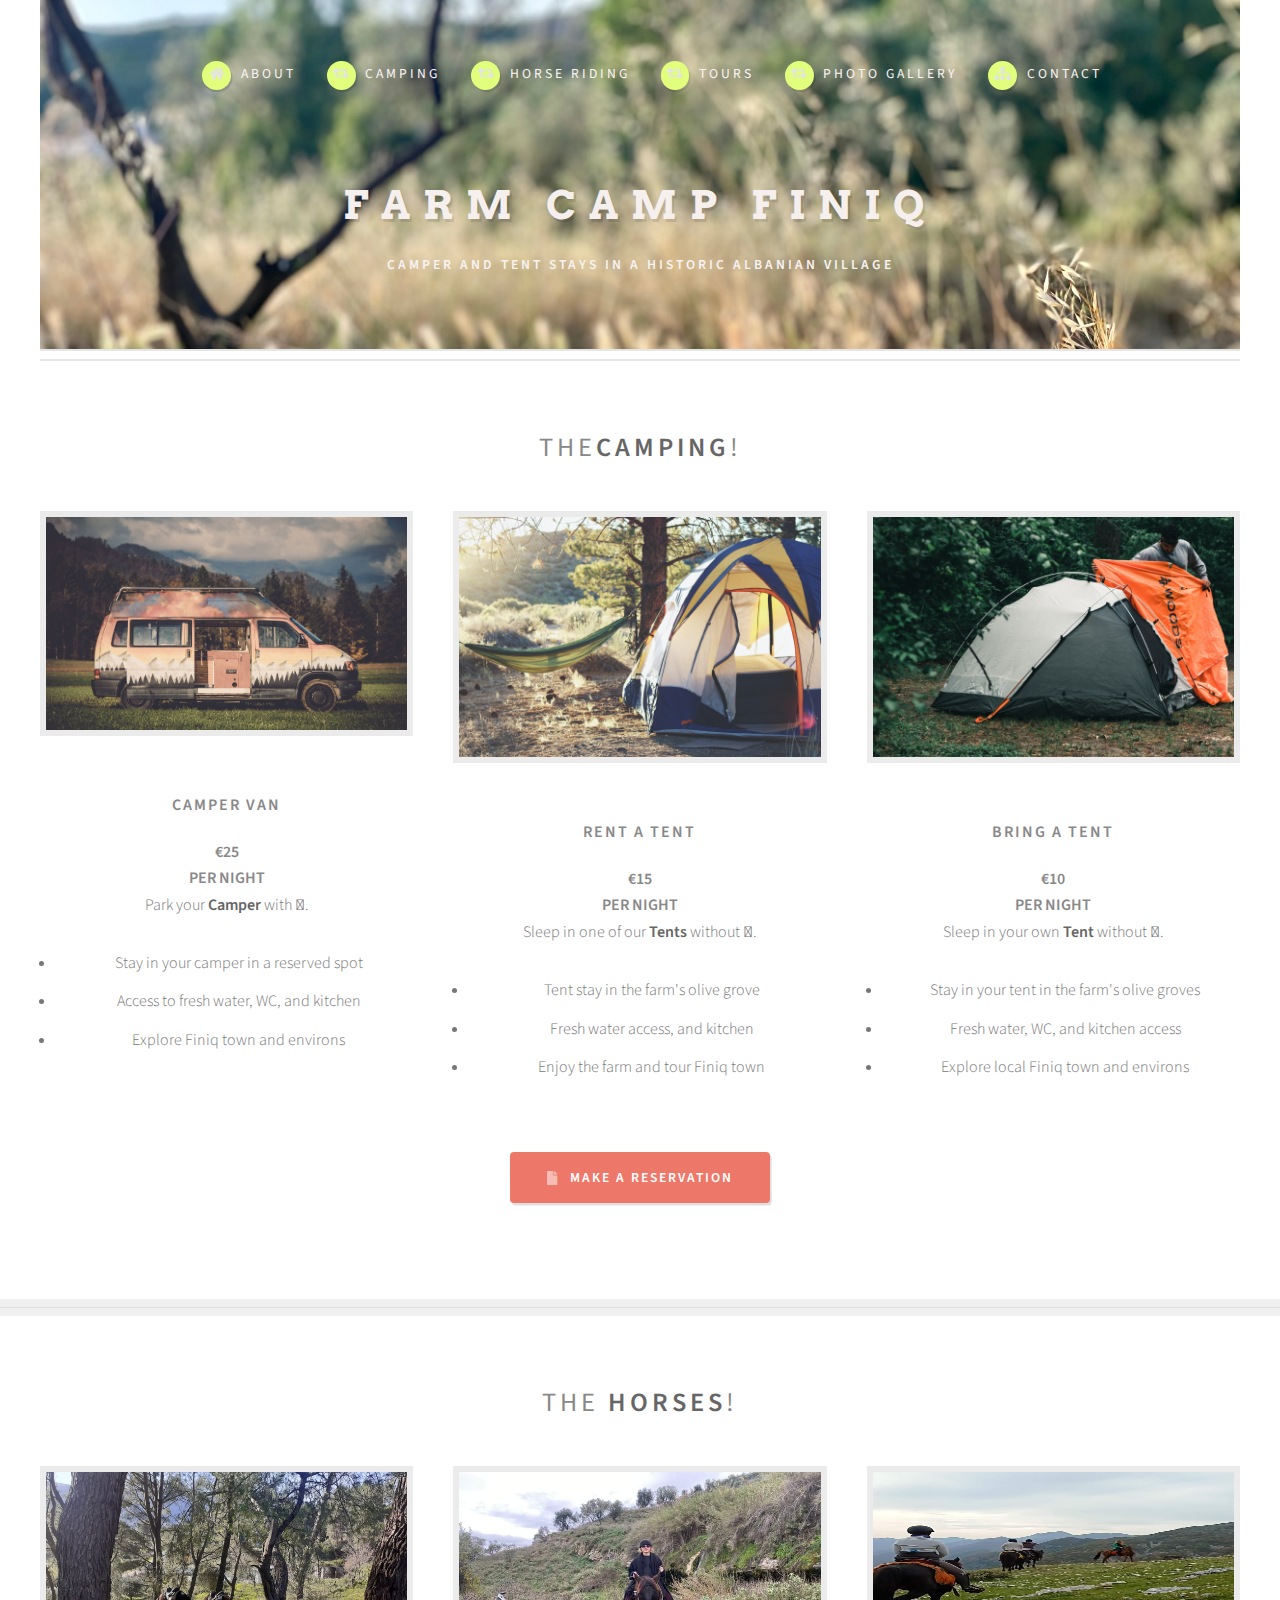
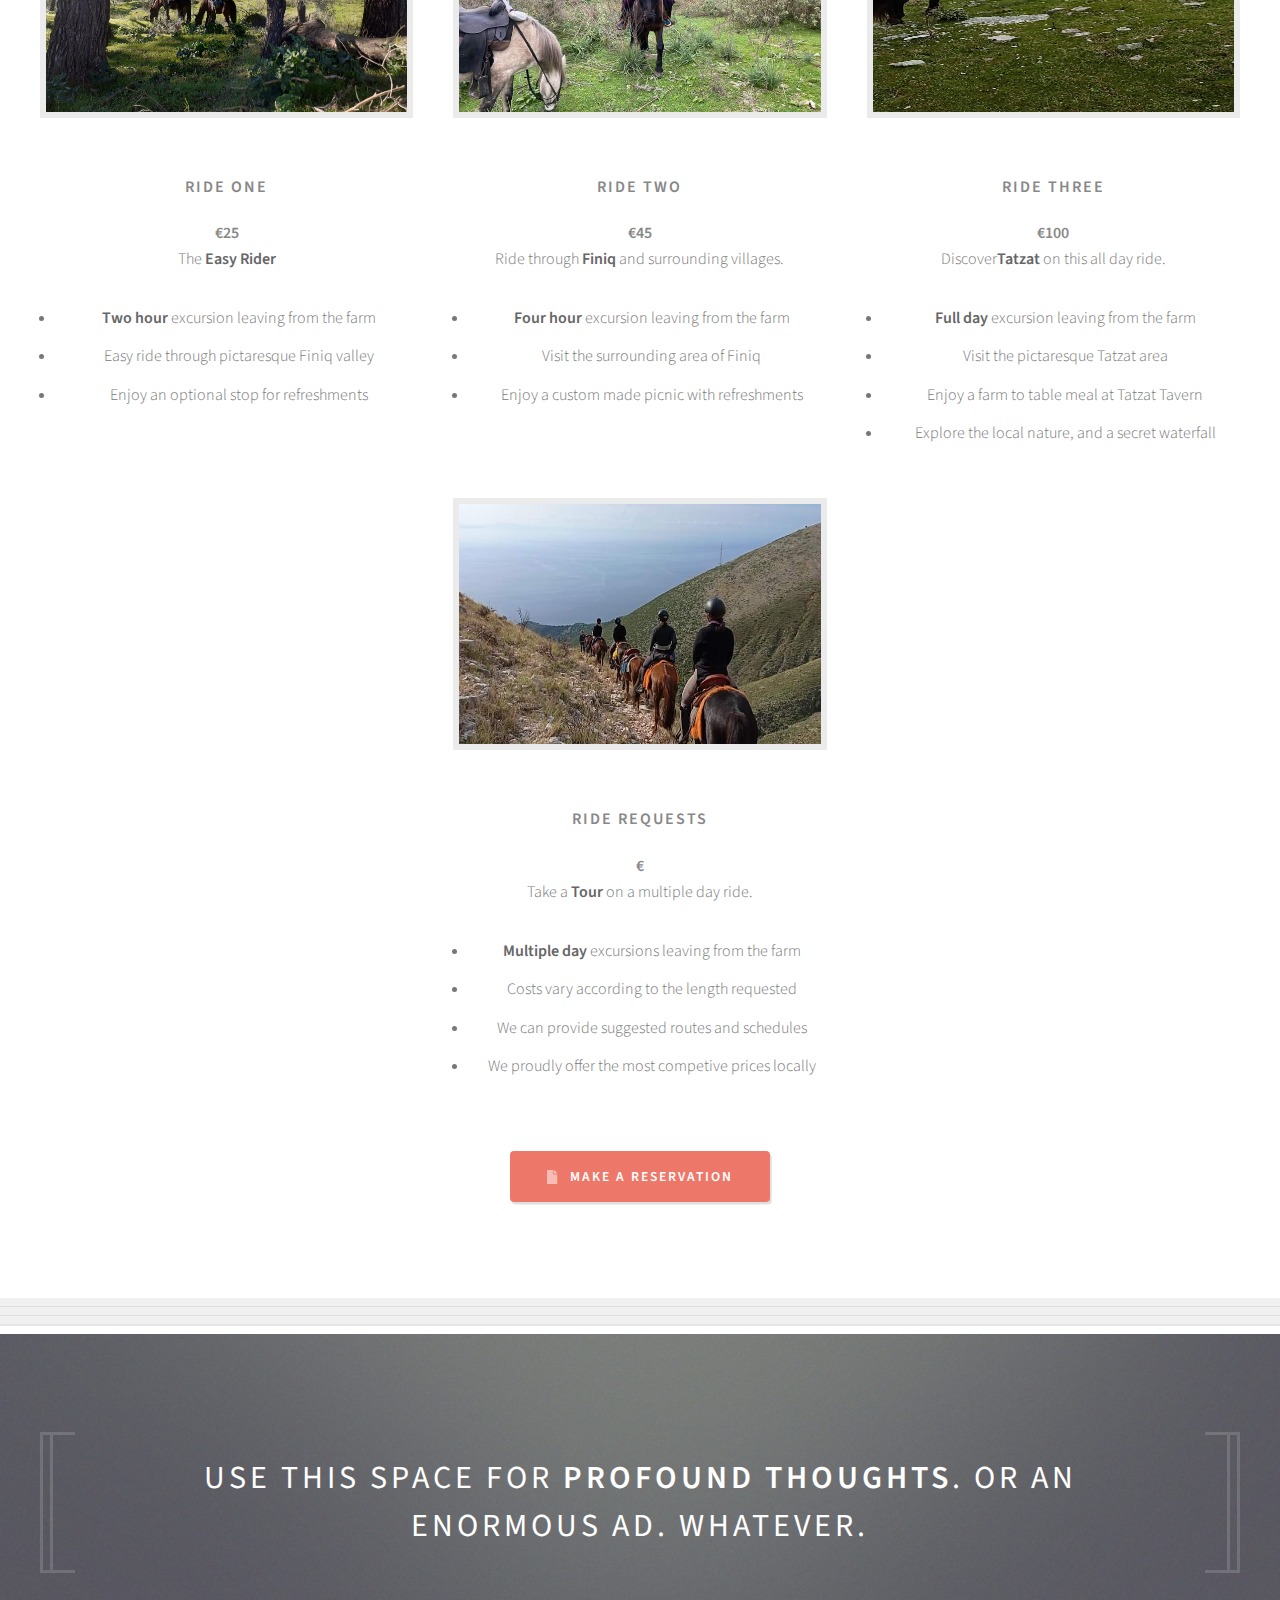
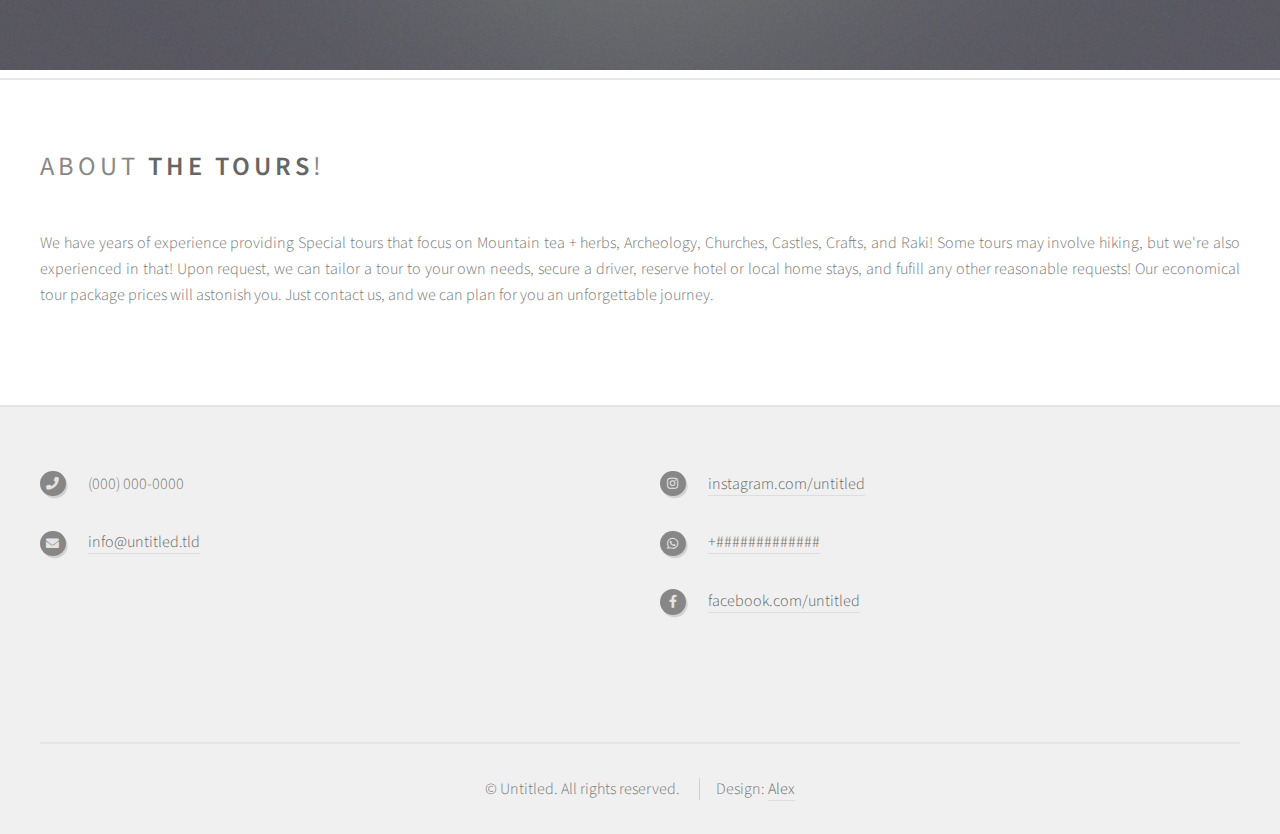
<file: index.html>
<!DOCTYPE html>
<!--
	Strongly Typed by HTML5 UP
	html5up.net | @ajlkn
	Free for personal and commercial use under the CCA 3.0 license (html5up.net/license)
-->
<html>
  <head>
    <title>Farm Camp Finiq</title>
    <meta charset="utf-8" />
    <meta
      name="viewport"
      content="width=device-width, initial-scale=1, user-scalable=no"
    />
    <link rel="stylesheet" href="assets/css/main.css" />
    <link rel="stylesheet" href="https://cdnjs.cloudflare.com/ajax/libs/font-awesome/6.1.1/css/all.min.css" integrity="sha512-KfkfwYDsLkIlwQp6LFnl8zNdLGxu9YAA1QvwINks4PhcElQSvqcyVLLD9aMhXd13uQjoXtEKNosOWaZqXgel0g==" crossorigin="anonymous" referrerpolicy="no-referrer" />
  </head>
  <body class="homepage is-preload">
    <div id="page-wrapper">
      <!-- Header -->
      <section id="header">
        <div class="container head-img">
          <!-- Logo -->
          <h1 id="logo"><a href="index.html">Farm Camp Finiq</a></h1>
          <p>Camper and tent stays in a historic Albanian village</p>

          <!-- Nav -->
          <nav id="nav">
            <ul>
              <li>
                <a class="icon solid fa-home" href="about.html"
                  ><span>About</span></a
                >
              </li>
              <!-- <li>
                <a href="#" class="icon fa-chart-bar"><span>Dropdown</span></a>
                <ul>
                  <li><a href="#">Lorem ipsum dolor</a></li>
                  <li><a href="#">Magna phasellus</a></li>
                  <li><a href="#">Etiam dolore nisl</a></li>
                  <li>
                    <a href="#">Phasellus consequat</a>
                    <ul>
                      <li><a href="#">Magna phasellus</a></li>
                      <li><a href="#">Etiam dolore nisl</a></li>
                      <li><a href="#">Phasellus consequat</a></li>
                    </ul>
                  </li>
                  <li><a href="#">Veroeros feugiat</a></li>
                </ul>
              </li> -->

              <li>
                <a class="icon solid fa-retweet" href="#tours"
                  ><span>Camping</span></a
                >
              </li>
              <li>
                <a class="icon solid fa-retweet" href="#tours1"
                  ><span>Horse Riding</span></a
                >
              </li>
              <li>
                <a class="icon solid fa-retweet" href="#tours2"
                  ><span>Tours</span></a
                >
              </li>
              <li>
                <a class="icon solid fa-retweet" href="photos.html"
                  ><span>Photo Gallery</span></a
                >
              </li>
              <li>
                <a class="icon solid fa-sitemap" href="#footer"
                  ><span>Contact</span></a
                >
              </li>
            </ul>
          </nav>
        </div>
      </section>

      <!-- Features -->
      <section id="features">
        <div class="container">
          <header>
            <!-- dropdown could list tours also -->
            <h2 id="tours">The<strong>Camping</strong>!</h2>
          </header>
          <div class="row aln-center">
            <div class="col-4 col-6-medium col-12-small">
              <!-- Feature -->
              <section class="tour-card">
                <!--    add css, white relief background, etc -->
                <a href="#" class="image featured"
                  ><img src="images/campervan.jpg" alt=""
                /></a>
                <header>
                  <h3>Camper Van</h3>
                  <!--    add css  bolder text etc-->
                </header>
                <h4>
                  <div class="tour-price">€25<div>
                  per night
                </h4>
                <p>Park your <strong>Camper</strong> with <span class="fa-solid fa-plug"></span>.</p>
                <ul class="tour-list">
                  <!--    add css -->
                  <li>Stay in your camper in a reserved spot</li>
                  <li>Access to fresh water, WC, and kitchen</li>
                  <li>Explore Finiq town and environs</li>
                </ul>
              </section>
            </div>
            <div class="col-4 col-6-medium col-12-small">
              <!-- Feature -->
              <section>
                <a href="#" class="image featured"
                  ><img src="images/rentatent.jpg" alt=""
                /></a>
                <header>
                  <h3>Rent a Tent</h3>
                  </header>
                  <h4>
                    <div class="tour-price">€15<div>
                    per night
                  </h4>
                  <p>Sleep in one of our <strong>Tents</strong> without <span class="fa-solid fa-plug"></span>.</p>
                  <ul class="tour-list">
                    <!--    add css -->
                    <li>Tent stay in the farm's olive grove</li>
                    <li>Fresh water access, and kitchen</li>
                    <li>Enjoy the farm and tour Finiq town</li>
                  </ul>
                </section>
              </div>
            <div class="col-4 col-6-medium col-12-small">
              <!-- Feature -->
              <section>
                <a href="#" class="image featured"
                  ><img src="images/bringowntent.jpg" alt=""
                /></a>
                <header>
                  <h3>Bring a Tent</h3>
                  </header>
                  <h4>
                    <div class="tour-price">€10<div>
                    per night
                  </h4>
                  <p>Sleep in your own <strong>Tent</strong> without <span class="fa-solid fa-plug"></span>.</p>
                  <ul class="tour-list">
                    <!--    add css -->
                    <li>Stay in your tent in the farm's olive groves</li>
                    <li>Fresh water, WC, and kitchen access</li>
                    <li>Explore local Finiq town and environs</li>
                  </ul>
                </section>
              </div>
            <div class="col-12">
              <ul class="actions">
                <li>
                  <a href="https://docs.google.com/forms/d/1XrKWIvsJZ-tGAmKXVvcWtdtkyJ1w-1EP6BAcepwQc_A/edit" target= "_blank" class="button icon solid fa-file">Make a Reservation</a>
                </li>
              </ul>
            </div>
          </div>
        </div>
      </section>
<hr>
<section id="features">
  <div class="container horses">
    <header>
      <!-- dropdown could list tours also -->
      <h2 id="tours1">The <strong>Horses</strong>!</h2>
    </header>
    <div class="row aln-center">
      <div class="col-4 col-6-medium col-12-small">
        <!-- Feature -->
        <section class="tour-card">
          <!--    add css, white relief background, etc -->
          <a href="#" class="image featured"
            ><img src="images/horse6 (4).jpeg" alt=""
          /></a>
          <header>
            <h3>Ride One</h3>
            <!--    add css  bolder text etc-->
          </header>
          <h4>
            <div class="tour-price">€25<div>
          </h4>
          <p>The <strong>Easy Rider</strong></p>
          <ul class="tour-list">
            <!--    add css -->
            <li><strong>Two hour </strong>excursion leaving from the farm</li>
            <li>Easy ride through pictaresque Finiq valley</li>
            <li>Enjoy an optional stop for refreshments</li>
          </ul>
        </section>
      </div>
      <div class="col-4 col-6-medium col-12-small">
        <!-- Feature -->
        <section>
          <a href="#" class="image featured"
            ><img src="images/horse5 (1).jpeg" alt=""
          /></a>
          <header>
            <h3>Ride Two</h3>
            </header>
            <h4>
              <div class="tour-price">€45<div>
            </h4>
            <p>Ride through <strong>Finiq </strong>and surrounding villages.</p>
            <ul class="tour-list">
              <!--    add css -->
              <li><strong>Four hour </strong>excursion leaving from the farm</li>
              <li>Visit the surrounding area of Finiq</li>
              <li>Enjoy a custom made picnic with refreshments</li>
            </ul>
          </section>
        </div>
      <div class="col-4 col-6-medium col-12-small">
        <!-- Feature -->
        <section>
          <a href="#" class="image featured"
            ><img src="images/horse5 (4).jpeg" alt=""
          /></a>
          <header>
            <h3>Ride Three</h3>
            </header>
            <h4>
              <div class="tour-price">€100<div>
            </h4>
            <p>Discover<strong>Tatzat</strong> on this all day ride.</p>
            <ul class="tour-list">
              <!--    add css -->
              <li> <strong>Full day</strong> excursion leaving from the farm</li>
              <li>Visit the pictaresque Tatzat area</li>
              <li>Enjoy a farm to table meal at Tatzat Tavern</li>
              <li>Explore the local nature, and a secret waterfall</li>
            </ul>
          </section>
        </div>
        <div class="col-4 col-6-medium col-12-small">
          <!-- Feature -->
          <section>
            <a href="#" class="image featured"
              ><img src="images/horse5 (6).jpeg" alt=""
            /></a>
            <header>
              <h3>Ride Requests</h3>
              </header>
              <h4>
                <div class="tour-price">€<div>
              </h4>
              <p>Take a <strong>Tour </strong> on a multiple day ride.</p>
              <ul class="tour-list">
                <!--    add css -->
                <li> <strong>Multiple day</strong> excursions leaving from the farm</li>
                <li>Costs vary according to the length requested</li>
                <li>We can provide suggested routes and schedules</li>
                <li>We proudly offer the most competive prices locally</li>
              </ul>
            </section>
          </div>
      <div class="col-12">
        <ul class="actions">
          <li>
            <a href="https://docs.google.com/forms/d/1yqtw8pHKSLjA0xkL4w9lJ2-nI5qK4jeiqbTsoG3_PLg/edit" target= "_blank" class="button icon solid fa-file">Make a Reservation</a>
          </li>
        </ul>
      </div>
    </div>
  </div>
</section>
<hr>

      <!-- Banner -->
      <!-- <section id="banner">
        <div class="container">
          <p>
            Use this space for <strong>profound thoughts</strong>.<br />
            Or an enormous ad. Whatever.
          </p>
        </div>
      </section> -->

      <!-- Main -->
      <!-- <section id="main">
        <div class="container"></div>
      </section> -->

      <hr>

      <!-- Banner -->
      <section id="banner">
        <div class="container">
          <p>
            Use this space for <strong>profound thoughts</strong>.<br />
            Or an enormous ad. Whatever.
          </p>
        </div>
      </section>

      <!-- Main -->
      <section id="main">
        <div class="container">
            <header>
                <!-- dropdown could list tours also -->
                <h2 id="tours2">About<strong> the tours</strong>!</h2>
              </header>
              <p>
                We have years of experience providing Special tours that focus on
                Mountain tea + herbs, Archeology,
                Churches, 
                Castles,
                Crafts,
                and Raki!  Some tours may involve hiking, but we're also experienced in that!  
                Upon request, we can tailor a tour to your own needs, secure a driver, reserve 
                hotel or local home stays, and fufill any other reasonable requests!  
                Our economical tour package prices will astonish you. Just contact us, and we 
                can plan for you an unforgettable journey.  
                
                </p>
        </div>
      </section>

      <!-- Footer -->
      <section id="footer">
        <div class="container">
          
           
            <div class="col-6 col-12-medium">
             
                <div class="row">
                  <div class="col-6 col-12-small">
                    <ul class="icons">
                      
                      <li class="icon solid fa-phone">(000) 000-0000</li>
                      <li class="icon solid fa-envelope">
                        <a href="#">info@untitled.tld</a>
                      </li>
                    </ul>
                  </div>
                  <div class="row-6 row-12-small">
                    <ul class="icons">
                    
                      <li class="icon brands fa-instagram">
                        <a href="#">instagram.com/untitled</a>
                      </li>
                      <li class="icon brands fa-whatsapp">
                        <a href="#">+#############</a>
                      </li>
                      <li class="icon brands fa-facebook-f">
                        <a href="#">facebook.com/untitled</a>
                      </li>
                    </ul>
                  </div>
                </div>
              </section>
            </div>
          </div>
        </div>
        <div id="copyright" class="container">
          <ul class="links">
            <li>&copy; Untitled. All rights reserved.</li>
            <li>Design: <a href="http://dennisalexander.world">Alex</a></li>
          </ul>
        </div>
      </section>
    </div>

    <!-- Scripts -->
    <script src="assets/js/jquery.min.js"></script>
    <script src="assets/js/jquery.dropotron.min.js"></script>
    <script src="assets/js/browser.min.js"></script>
    <script src="assets/js/breakpoints.min.js"></script>
    <script src="assets/js/util.js"></script>
    <script src="assets/js/main.js"></script>
  </body>
</html>
</file>
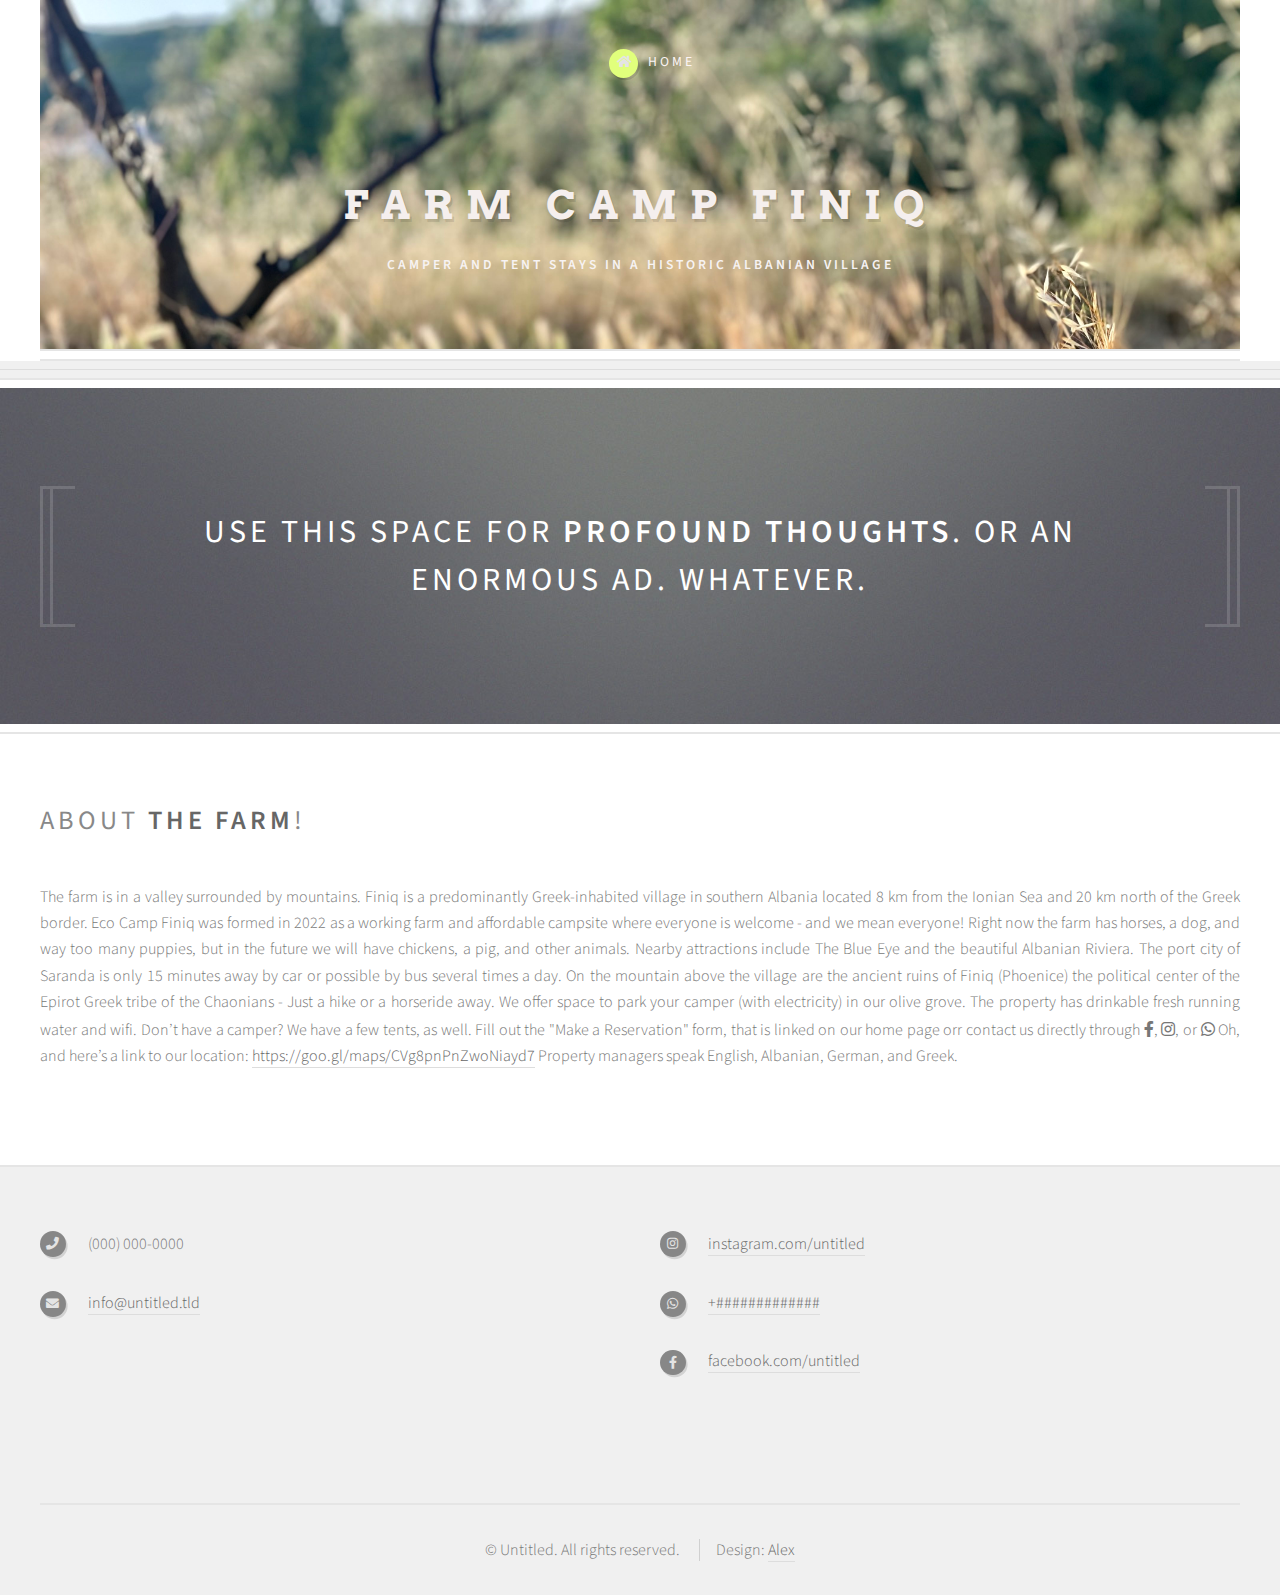
<file: about.html>
<!DOCTYPE html>
<!--
	Strongly Typed by HTML5 UP
	html5up.net | @ajlkn
	Free for personal and commercial use under the CCA 3.0 license (html5up.net/license)
-->
<html>
  <head>
    <title>Farm Camp Finiq</title>
    <meta charset="utf-8" />
    <meta
      name="viewport"
      content="width=device-width, initial-scale=1, user-scalable=no"
    />
    <link rel="stylesheet" href="assets/css/main.css" />
    <link rel="stylesheet" href="https://cdnjs.cloudflare.com/ajax/libs/font-awesome/6.1.1/css/all.min.css" integrity="sha512-KfkfwYDsLkIlwQp6LFnl8zNdLGxu9YAA1QvwINks4PhcElQSvqcyVLLD9aMhXd13uQjoXtEKNosOWaZqXgel0g==" crossorigin="anonymous" referrerpolicy="no-referrer" />
  </head>
  <body class="homepage is-preload">
    <div id="page-wrapper">
      <!-- Header -->
      <section id="header">
        <div class="container head-img">
          <!-- Logo -->
          <h1 id="logo"><a href="index.html">Farm Camp Finiq</a></h1>
          <p>Camper and tent stays in a historic Albanian village</p>

          <!-- Nav -->
          <nav id="nav">
            <ul>
              <li>
                <a class="icon solid fa-home" href="index.html"
                  ><span>Home</span></a
                >
              </li>
              
            </ul>
          </nav>
        </div>
      </section>

     
<hr>

      <!-- Banner -->
      <section id="banner">
        <div class="container">
          <p>
            Use this space for <strong>profound thoughts</strong>.<br />
            Or an enormous ad. Whatever.
          </p>
        </div>
      </section>

      <!-- Main -->
      <section id="main">
        <div class="container">
            <header>
                <!-- dropdown could list tours also -->
                <h2 id="tours">About <strong>the farm</strong>!</h2>
              </header>
              <p>
                The farm is in a valley surrounded by mountains. Finiq is a predominantly Greek-inhabited village in southern Albania located 8 km from the Ionian Sea and 20 km north of the Greek border. 
                
                Eco Camp Finiq was formed in 2022 as a working farm and affordable campsite where everyone is welcome - and we mean everyone! Right now the farm has horses, a dog, and way too many puppies, but in the future we will have chickens, a pig, and other animals. 
                
                Nearby attractions include The Blue Eye and the beautiful Albanian Riviera. The port city of Saranda is only 15 minutes away by car or possible by bus several times a day. On the mountain above the village are the ancient ruins of Finiq (Phoenice) the political center of the Epirot Greek tribe of the Chaonians - Just a hike or a horseride away.
                
                We offer space to park your camper (with electricity) in our olive grove. The property has drinkable fresh running water and wifi. Don’t have a camper? We have a few tents, as well.
                
                Fill out the "Make a Reservation" form, that is linked on our home page
                orr contact us directly through <span class="icon brands fa-facebook-f"></span>, <span class="icon brands fa-instagram"></span>, or <span class="icon brands fa-whatsapp"></span>
                
                Oh, and here’s a link to our location: <a href="https://goo.gl/maps/CVg8pnPnZwoNiayd7">https://goo.gl/maps/CVg8pnPnZwoNiayd7</a> 
                Property managers speak English, Albanian, German, and Greek.
                </p>
        </div>
      </section>

      <!-- Footer -->
      <section id="footer">
        <div class="container">
          
           
            <div class="col-6 col-12-medium">
             
                <div class="row">
                  <div class="col-6 col-12-small">
                    <ul class="icons">
                      
                      <li class="icon solid fa-phone">(000) 000-0000</li>
                      <li class="icon solid fa-envelope">
                        <a href="#">info@untitled.tld</a>
                      </li>
                    </ul>
                  </div>
                  <div class="row-6 row-12-small">
                    <ul class="icons">
                    
                      <li class="icon brands fa-instagram">
                        <a href="#">instagram.com/untitled</a>
                      </li>
                      <li class="icon brands fa-whatsapp">
                        <a href="#">+#############</a>
                      </li>
                      <li class="icon brands fa-facebook-f">
                        <a href="#">facebook.com/untitled</a>
                      </li>
                    </ul>
                  </div>
                </div>
              </section>
            </div>
          </div>
        </div>
        <div id="copyright" class="container">
          <ul class="links">
            <li>&copy; Untitled. All rights reserved.</li>
            <li>Design: <a href="http://dennisalexander.world">Alex</a></li>
          </ul>
        </div>
      </section>
    </div>

    <!-- Scripts -->
    <script src="assets/js/jquery.min.js"></script>
    <script src="assets/js/jquery.dropotron.min.js"></script>
    <script src="assets/js/browser.min.js"></script>
    <script src="assets/js/breakpoints.min.js"></script>
    <script src="assets/js/util.js"></script>
    <script src="assets/js/main.js"></script>
  </body>
</html>
</file>
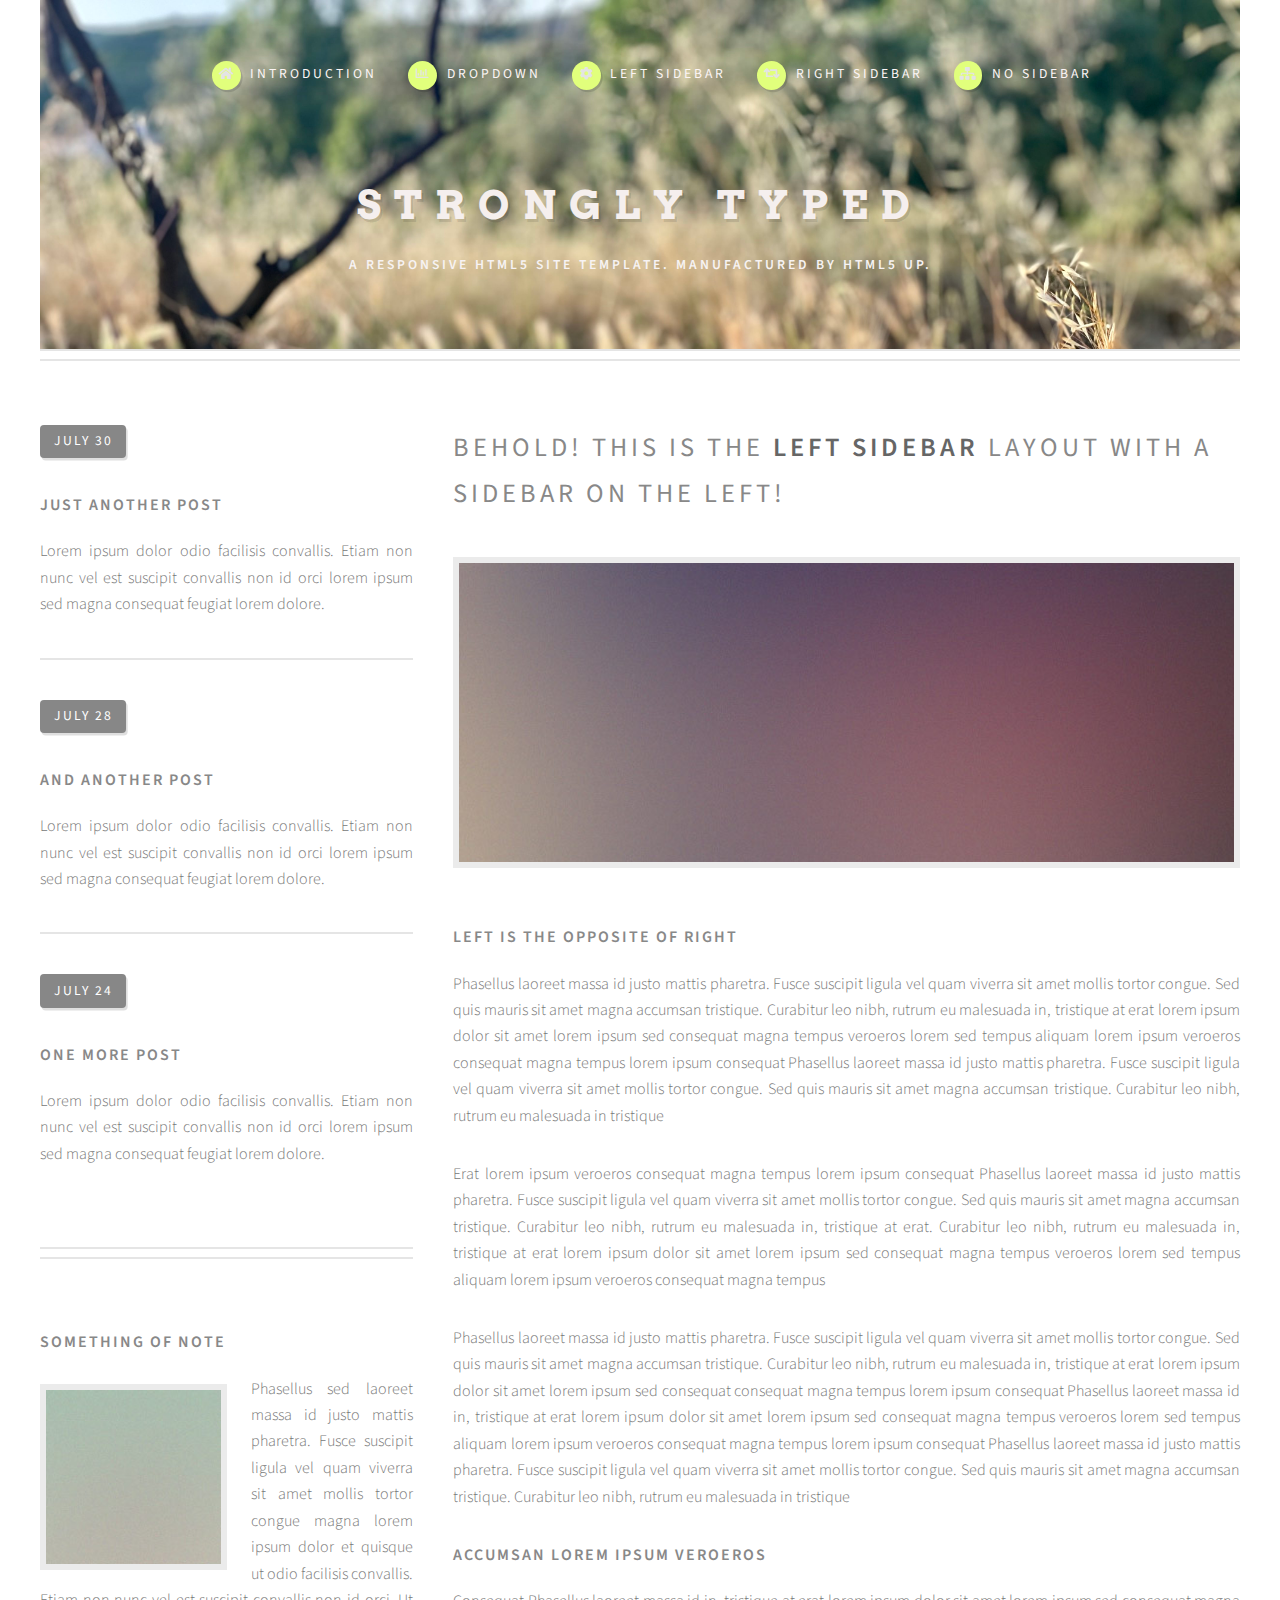
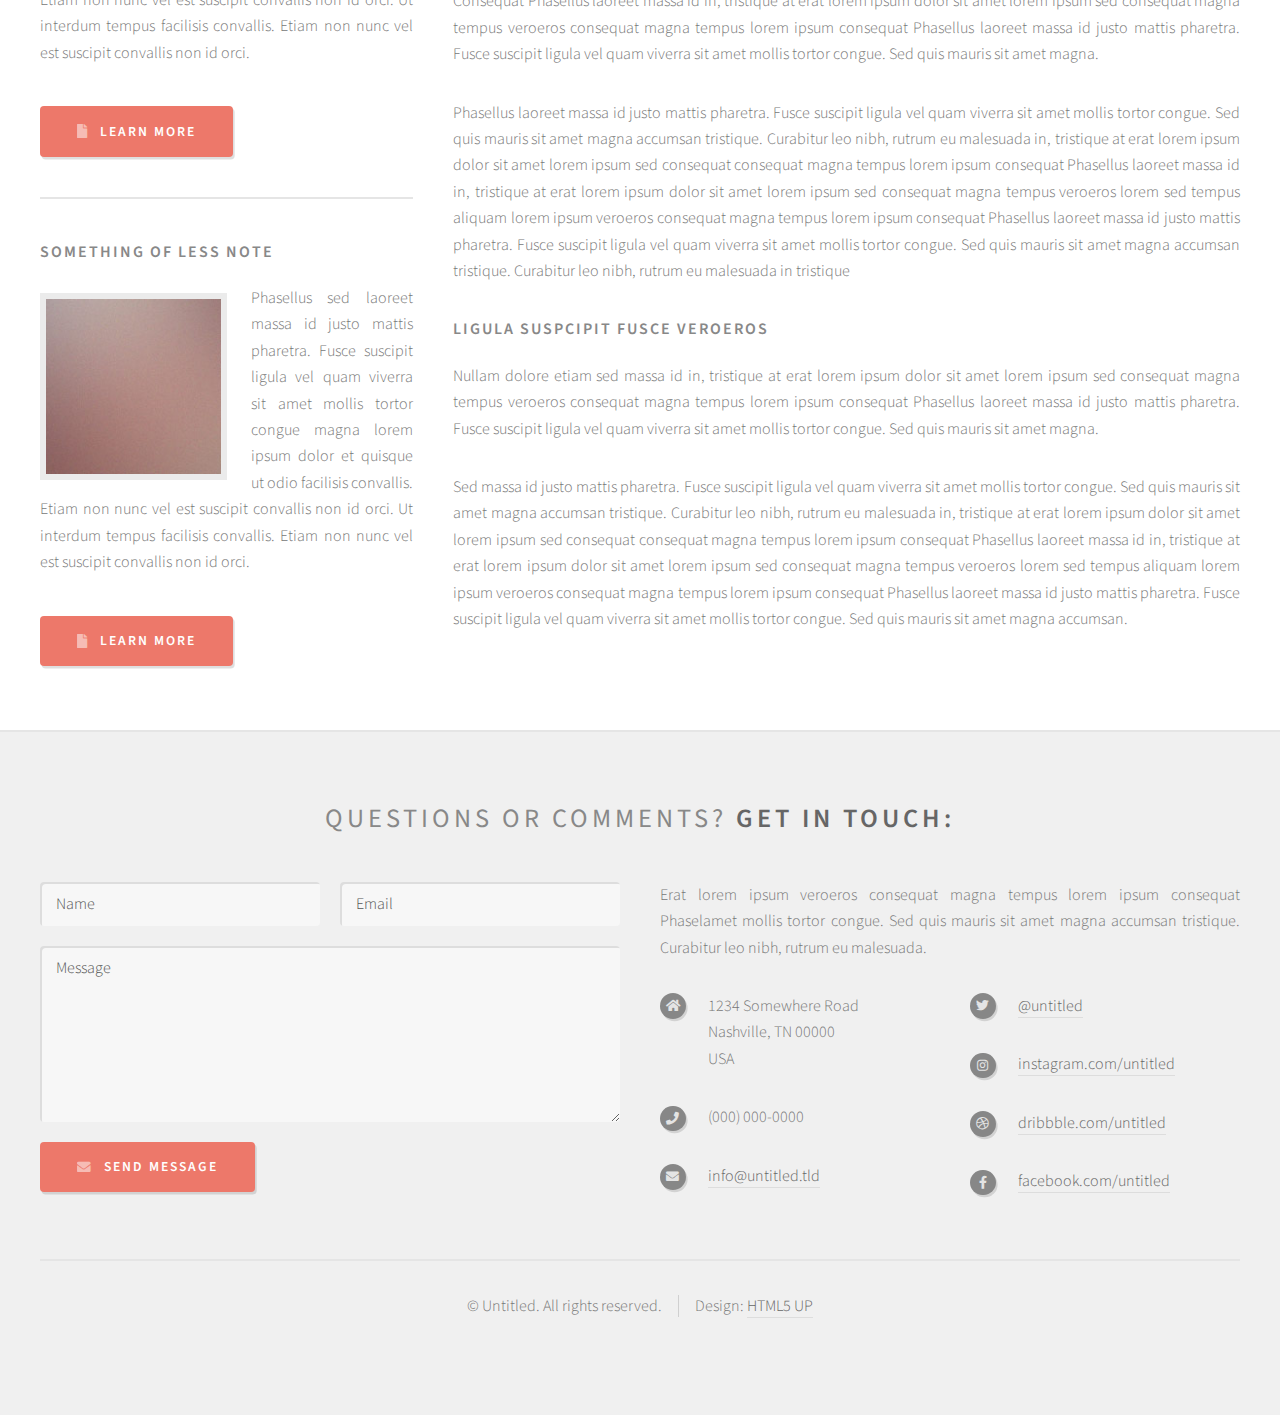
<file: left-sidebar.html>
<!DOCTYPE HTML>
<!--
	Strongly Typed by HTML5 UP
	html5up.net | @ajlkn
	Free for personal and commercial use under the CCA 3.0 license (html5up.net/license)
-->
<html>
	<head>
		<title>Left Sidebar - Strongly Typed by HTML5 UP</title>
		<meta charset="utf-8" />
		<meta name="viewport" content="width=device-width, initial-scale=1, user-scalable=no" />
		<link rel="stylesheet" href="assets/css/main.css" />
	</head>
	<body class="left-sidebar is-preload">
		<div id="page-wrapper">

			<!-- Header -->
				<section id="header">
					<div class="container">

						<!-- Logo -->
							<h1 id="logo"><a href="index.html">Strongly Typed</a></h1>
							<p>A responsive HTML5 site template. Manufactured by HTML5 UP.</p>

						<!-- Nav -->
							<nav id="nav">
								<ul>
									<li><a class="icon solid fa-home" href="index.html"><span>Introduction</span></a></li>
									<li>
										<a href="#" class="icon fa-chart-bar"><span>Dropdown</span></a>
										<ul>
											<li><a href="#">Lorem ipsum dolor</a></li>
											<li><a href="#">Magna phasellus</a></li>
											<li><a href="#">Etiam dolore nisl</a></li>
											<li>
												<a href="#">Phasellus consequat</a>
												<ul>
													<li><a href="#">Magna phasellus</a></li>
													<li><a href="#">Etiam dolore nisl</a></li>
													<li><a href="#">Phasellus consequat</a></li>
												</ul>
											</li>
											<li><a href="#">Veroeros feugiat</a></li>
										</ul>
									</li>
									<li><a class="icon solid fa-cog" href="left-sidebar.html"><span>Left Sidebar</span></a></li>
									<li><a class="icon solid fa-retweet" href="right-sidebar.html"><span>Right Sidebar</span></a></li>
									<li><a class="icon solid fa-sitemap" href="no-sidebar.html"><span>No Sidebar</span></a></li>
								</ul>
							</nav>

					</div>
				</section>

			<!-- Main -->
				<section id="main">
					<div class="container">
						<div class="row">

							<!-- Sidebar -->
								<div id="sidebar" class="col-4 col-12-medium">

									<!-- Excerpts -->
										<section>
											<ul class="divided">
												<li>

													<!-- Excerpt -->
														<article class="box excerpt">
															<header>
																<span class="date">July 30</span>
																<h3><a href="#">Just another post</a></h3>
															</header>
															<p>Lorem ipsum dolor odio facilisis convallis. Etiam non nunc vel est
															suscipit convallis non id orci lorem ipsum sed magna consequat feugiat lorem dolore.</p>
														</article>

												</li>
												<li>

													<!-- Excerpt -->
														<article class="box excerpt">
															<header>
																<span class="date">July 28</span>
																<h3><a href="#">And another post</a></h3>
															</header>
															<p>Lorem ipsum dolor odio facilisis convallis. Etiam non nunc vel est
															suscipit convallis non id orci lorem ipsum sed magna consequat feugiat lorem dolore.</p>
														</article>

												</li>
												<li>

													<!-- Excerpt -->
														<article class="box excerpt">
															<header>
																<span class="date">July 24</span>
																<h3><a href="#">One more post</a></h3>
															</header>
															<p>Lorem ipsum dolor odio facilisis convallis. Etiam non nunc vel est
															suscipit convallis non id orci lorem ipsum sed magna consequat feugiat lorem dolore.</p>
														</article>

												</li>
											</ul>
										</section>

									<!-- Highlights -->
										<section>
											<ul class="divided">
												<li>

													<!-- Highlight -->
														<article class="box highlight">
															<header>
																<h3><a href="#">Something of note</a></h3>
															</header>
															<a href="#" class="image left"><img src="images/pic06.jpg" alt="" /></a>
															<p>Phasellus sed laoreet massa id justo mattis pharetra. Fusce suscipit ligula vel quam
															viverra sit amet mollis tortor congue magna lorem ipsum dolor et quisque ut odio facilisis
															convallis. Etiam non nunc vel est suscipit convallis non id orci. Ut interdum tempus
															facilisis convallis. Etiam non nunc vel est suscipit convallis non id orci.</p>
															<ul class="actions">
																<li><a href="#" class="button icon solid fa-file">Learn More</a></li>
															</ul>
														</article>

												</li>
												<li>

													<!-- Highlight -->
														<article class="box highlight">
															<header>
																<h3><a href="#">Something of less note</a></h3>
															</header>
															<a href="#" class="image left"><img src="images/pic07.jpg" alt="" /></a>
															<p>Phasellus sed laoreet massa id justo mattis pharetra. Fusce suscipit ligula vel quam
															viverra sit amet mollis tortor congue magna lorem ipsum dolor et quisque ut odio facilisis
															convallis. Etiam non nunc vel est suscipit convallis non id orci. Ut interdum tempus
															facilisis convallis. Etiam non nunc vel est suscipit convallis non id orci.</p>
															<ul class="actions">
																<li><a href="#" class="button icon solid fa-file">Learn More</a></li>
															</ul>
														</article>

												</li>
											</ul>
										</section>

								</div>

							<!-- Content -->
								<div id="content" class="col-8 col-12-medium imp-medium">

									<!-- Post -->
										<article class="box post">
											<header>
												<h2>Behold! This is the <strong>left sidebar</strong> layout<br />
												with a sidebar on the left!</h2>
											</header>
											<span class="image featured"><img src="images/pic04.jpg" alt="" /></span>
											<h3>Left is the opposite of right</h3>
											<p>Phasellus laoreet massa id justo mattis pharetra. Fusce suscipit
											ligula vel quam viverra sit amet mollis tortor congue. Sed quis mauris
											sit amet magna accumsan tristique. Curabitur leo nibh, rutrum eu malesuada
											in, tristique at erat lorem ipsum dolor sit amet lorem ipsum sed consequat
											magna tempus veroeros lorem sed tempus aliquam lorem ipsum veroeros
											consequat magna tempus lorem ipsum consequat Phasellus laoreet massa id
											justo mattis pharetra. Fusce suscipit ligula vel quam viverra sit amet
											mollis tortor congue. Sed quis mauris sit amet magna accumsan tristique.
											Curabitur leo nibh, rutrum eu malesuada in tristique</p>
											<p>Erat lorem ipsum veroeros consequat magna tempus lorem ipsum consequat
											Phasellus laoreet massa id justo mattis pharetra. Fusce suscipit ligula
											vel quam viverra sit amet mollis tortor congue. Sed quis mauris sit amet
											magna accumsan tristique. Curabitur leo nibh, rutrum eu malesuada in,
											tristique at erat. Curabitur leo nibh, rutrum eu malesuada in, tristique
											at erat lorem ipsum dolor sit amet lorem ipsum sed consequat magna
											tempus veroeros lorem sed tempus aliquam lorem ipsum veroeros consequat
											magna tempus</p>
											<p>Phasellus laoreet massa id justo mattis pharetra. Fusce suscipit
											ligula vel quam viverra sit amet mollis tortor congue. Sed quis mauris
											sit amet magna accumsan tristique. Curabitur leo nibh, rutrum eu malesuada
											in, tristique at erat lorem ipsum dolor sit amet lorem ipsum sed consequat
											consequat magna tempus lorem ipsum consequat Phasellus laoreet massa id
											in, tristique at erat lorem ipsum dolor sit amet lorem ipsum sed consequat
											magna tempus veroeros lorem sed tempus aliquam lorem ipsum veroeros
											consequat magna tempus lorem ipsum consequat Phasellus laoreet massa id
											justo mattis pharetra. Fusce suscipit ligula vel quam viverra sit amet
											mollis tortor congue. Sed quis mauris sit amet magna accumsan tristique.
											Curabitur leo nibh, rutrum eu malesuada in tristique</p>
											<h3>Accumsan lorem ipsum veroeros</h3>
											<p>Consequat Phasellus laoreet massa id in, tristique at erat lorem
											ipsum dolor sit amet lorem ipsum sed consequat magna tempus veroeros
											consequat magna tempus lorem ipsum consequat Phasellus laoreet massa id
											justo mattis pharetra. Fusce suscipit ligula vel quam viverra sit amet
											mollis tortor congue. Sed quis mauris sit amet magna.</p>
											<p>Phasellus laoreet massa id justo mattis pharetra. Fusce suscipit
											ligula vel quam viverra sit amet mollis tortor congue. Sed quis mauris
											sit amet magna accumsan tristique. Curabitur leo nibh, rutrum eu malesuada
											in, tristique at erat lorem ipsum dolor sit amet lorem ipsum sed consequat
											consequat magna tempus lorem ipsum consequat Phasellus laoreet massa id
											in, tristique at erat lorem ipsum dolor sit amet lorem ipsum sed consequat
											magna tempus veroeros lorem sed tempus aliquam lorem ipsum veroeros
											consequat magna tempus lorem ipsum consequat Phasellus laoreet massa id
											justo mattis pharetra. Fusce suscipit ligula vel quam viverra sit amet
											mollis tortor congue. Sed quis mauris sit amet magna accumsan tristique.
											Curabitur leo nibh, rutrum eu malesuada in tristique</p>
											<h3>Ligula suspcipit fusce veroeros</h3>
											<p>Nullam dolore etiam sed massa id in, tristique at erat lorem
											ipsum dolor sit amet lorem ipsum sed consequat magna tempus veroeros
											consequat magna tempus lorem ipsum consequat Phasellus laoreet massa id
											justo mattis pharetra. Fusce suscipit ligula vel quam viverra sit amet
											mollis tortor congue. Sed quis mauris sit amet magna.</p>
											<p>Sed massa id justo mattis pharetra. Fusce suscipit
											ligula vel quam viverra sit amet mollis tortor congue. Sed quis mauris
											sit amet magna accumsan tristique. Curabitur leo nibh, rutrum eu malesuada
											in, tristique at erat lorem ipsum dolor sit amet lorem ipsum sed consequat
											consequat magna tempus lorem ipsum consequat Phasellus laoreet massa id
											in, tristique at erat lorem ipsum dolor sit amet lorem ipsum sed consequat
											magna tempus veroeros lorem sed tempus aliquam lorem ipsum veroeros
											consequat magna tempus lorem ipsum consequat Phasellus laoreet massa id
											justo mattis pharetra. Fusce suscipit ligula vel quam viverra sit amet
											mollis tortor congue. Sed quis mauris sit amet magna accumsan.</p>
										</article>

								</div>

						</div>
					</div>
				</section>

			<!-- Footer -->
				<section id="footer">
					<div class="container">
						<header>
							<h2>Questions or comments? <strong>Get in touch:</strong></h2>
						</header>
						<div class="row">
							<div class="col-6 col-12-medium">
								<section>
									<form method="post" action="#">
										<div class="row gtr-50">
											<div class="col-6 col-12-small">
												<input name="name" placeholder="Name" type="text" />
											</div>
											<div class="col-6 col-12-small">
												<input name="email" placeholder="Email" type="text" />
											</div>
											<div class="col-12">
												<textarea name="message" placeholder="Message"></textarea>
											</div>
											<div class="col-12">
												<a href="#" class="form-button-submit button icon solid fa-envelope">Send Message</a>
											</div>
										</div>
									</form>
								</section>
							</div>
							<div class="col-6 col-12-medium">
								<section>
									<p>Erat lorem ipsum veroeros consequat magna tempus lorem ipsum consequat Phaselamet
									mollis tortor congue. Sed quis mauris sit amet magna accumsan tristique. Curabitur
									leo nibh, rutrum eu malesuada.</p>
									<div class="row">
										<div class="col-6 col-12-small">
											<ul class="icons">
												<li class="icon solid fa-home">
													1234 Somewhere Road<br />
													Nashville, TN 00000<br />
													USA
												</li>
												<li class="icon solid fa-phone">
													(000) 000-0000
												</li>
												<li class="icon solid fa-envelope">
													<a href="#">info@untitled.tld</a>
												</li>
											</ul>
										</div>
										<div class="col-6 col-12-small">
											<ul class="icons">
												<li class="icon brands fa-twitter">
													<a href="#">@untitled</a>
												</li>
												<li class="icon brands fa-instagram">
													<a href="#">instagram.com/untitled</a>
												</li>
												<li class="icon brands fa-dribbble">
													<a href="#">dribbble.com/untitled</a>
												</li>
												<li class="icon brands fa-facebook-f">
													<a href="#">facebook.com/untitled</a>
												</li>
											</ul>
										</div>
									</div>
								</section>
							</div>
						</div>
					</div>
					<div id="copyright" class="container">
						<ul class="links">
							<li>&copy; Untitled. All rights reserved.</li><li>Design: <a href="http://html5up.net">HTML5 UP</a></li>
						</ul>
					</div>
				</section>

		</div>

		<!-- Scripts -->
			<script src="assets/js/jquery.min.js"></script>
			<script src="assets/js/jquery.dropotron.min.js"></script>
			<script src="assets/js/browser.min.js"></script>
			<script src="assets/js/breakpoints.min.js"></script>
			<script src="assets/js/util.js"></script>
			<script src="assets/js/main.js"></script>

	</body>
</html>
</file>
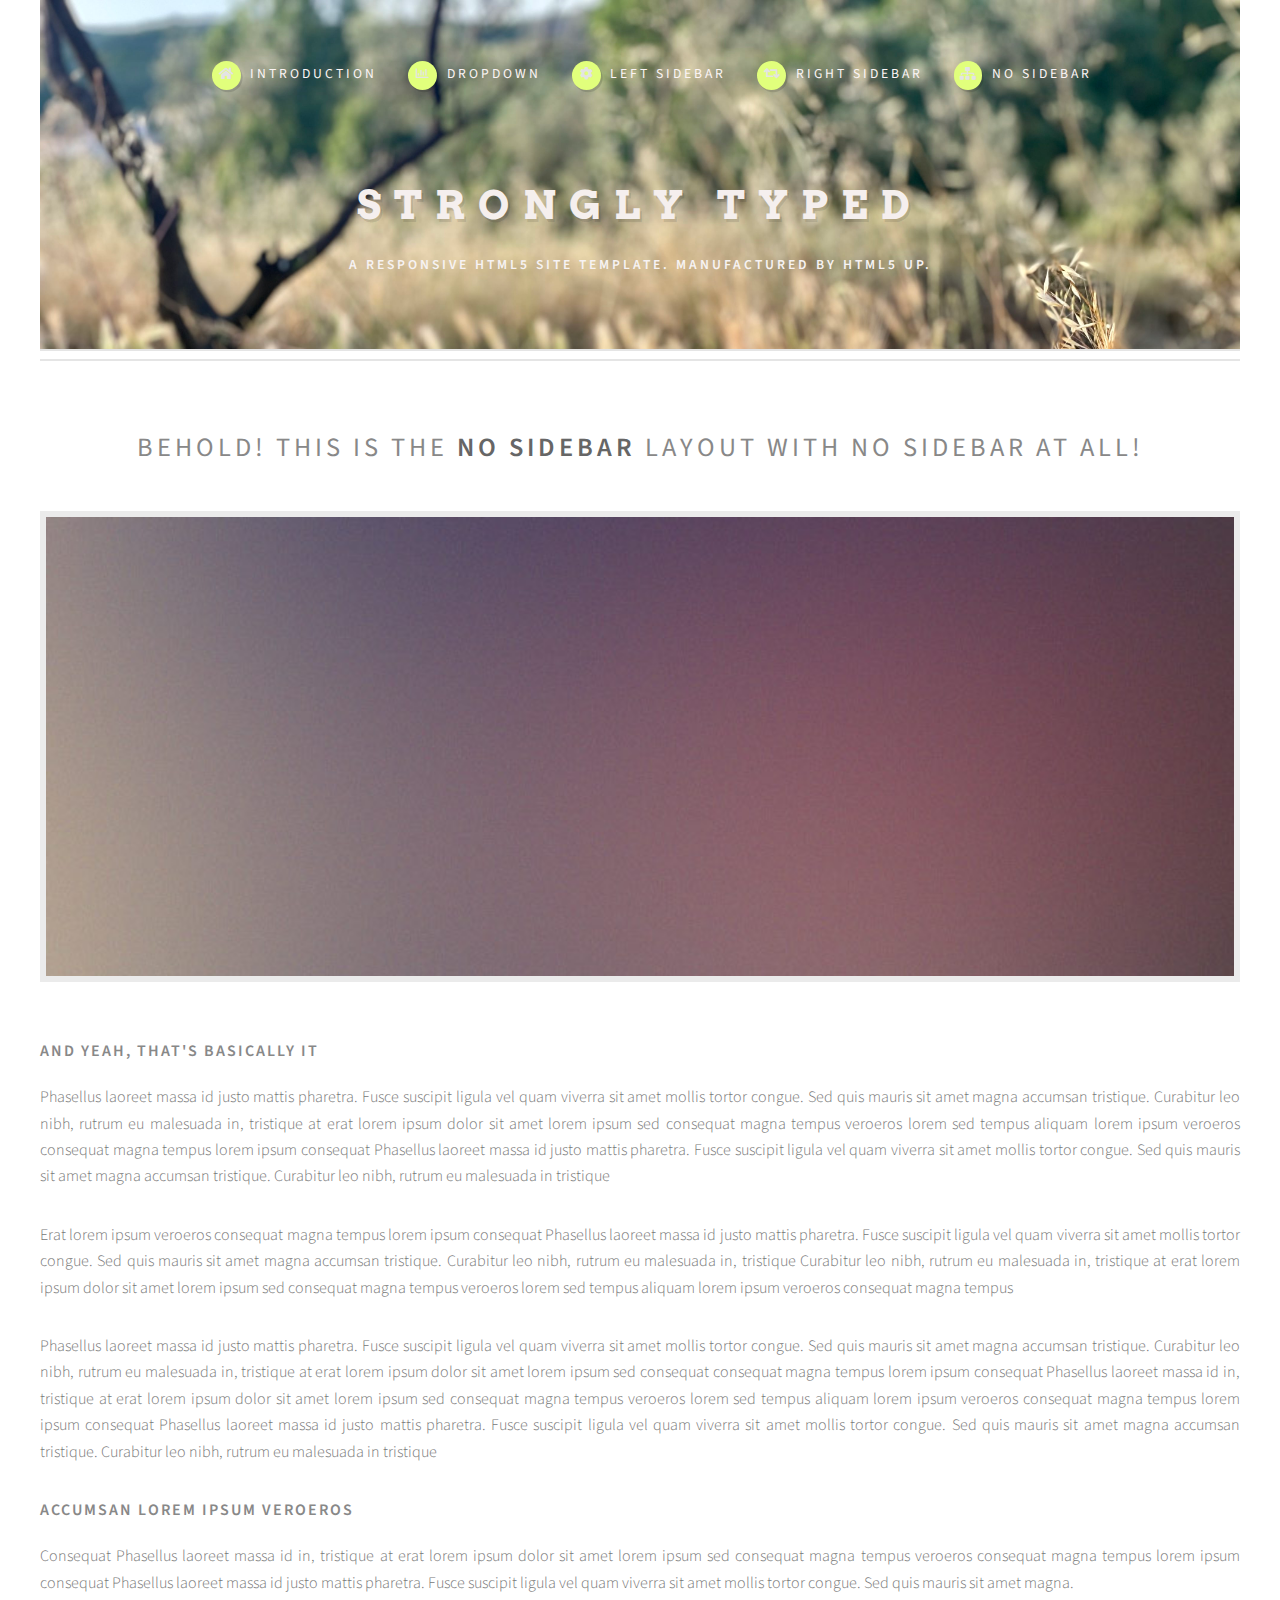
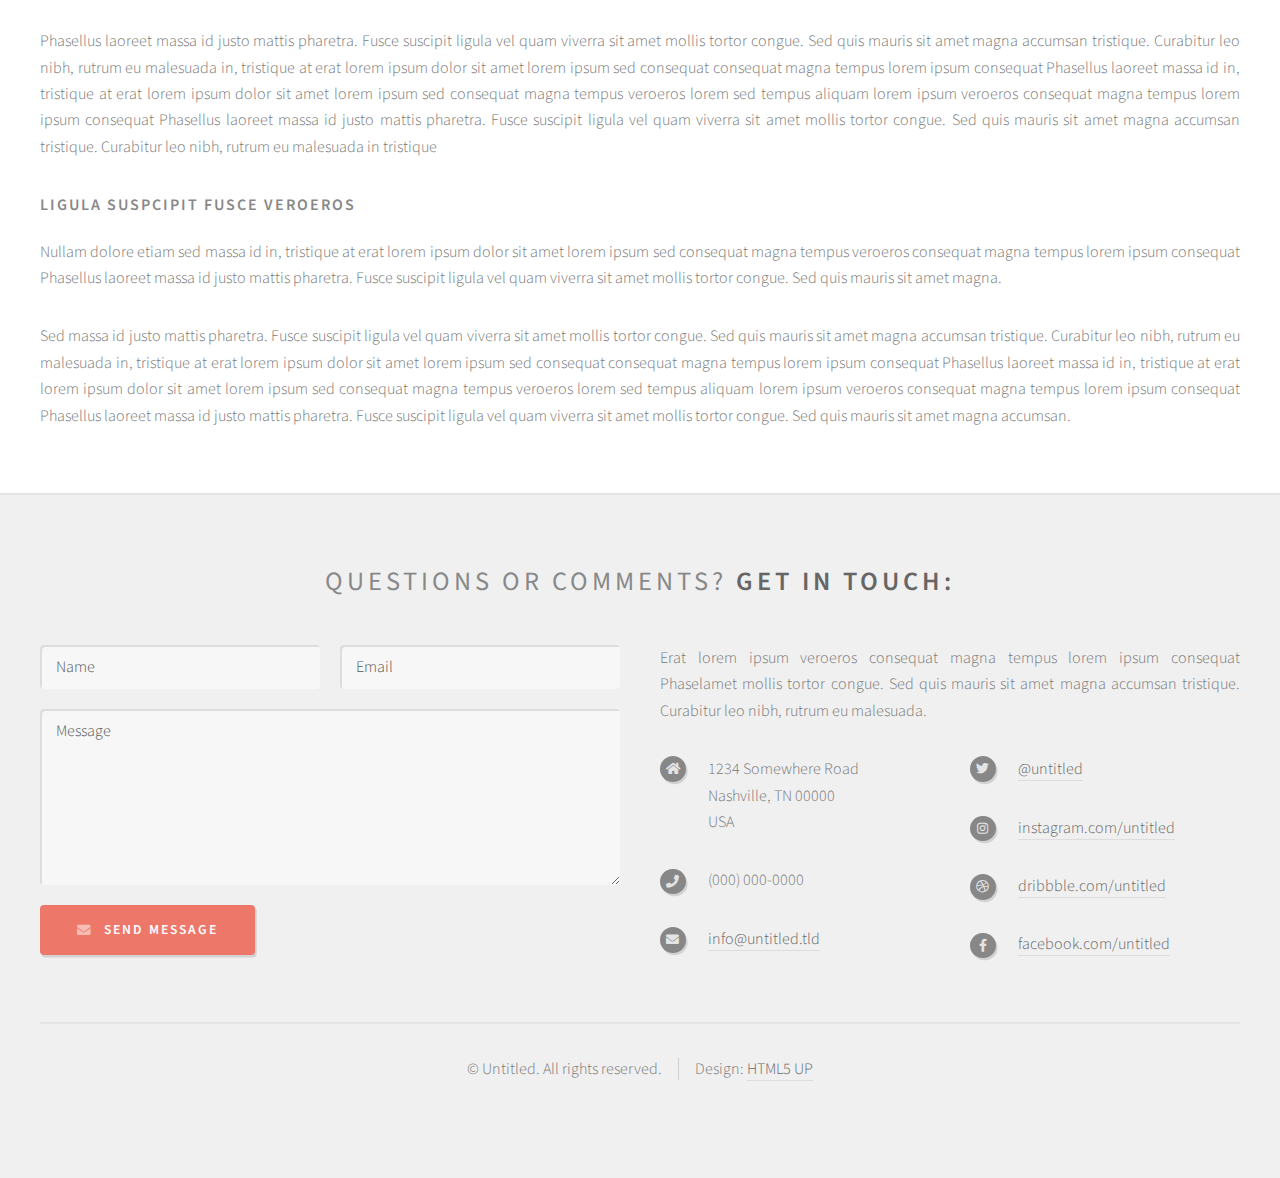
<file: no-sidebar.html>
<!DOCTYPE HTML>
<!--
	Strongly Typed by HTML5 UP
	html5up.net | @ajlkn
	Free for personal and commercial use under the CCA 3.0 license (html5up.net/license)
-->
<html>
	<head>
		<title>No Sidebar - Strongly Typed by HTML5 UP</title>
		<meta charset="utf-8" />
		<meta name="viewport" content="width=device-width, initial-scale=1, user-scalable=no" />
		<link rel="stylesheet" href="assets/css/main.css" />
	</head>
	<body class="no-sidebar is-preload">
		<div id="page-wrapper">

			<!-- Header -->
				<section id="header">
					<div class="container">

						<!-- Logo -->
							<h1 id="logo"><a href="index.html">Strongly Typed</a></h1>
							<p>A responsive HTML5 site template. Manufactured by HTML5 UP.</p>

						<!-- Nav -->
							<nav id="nav">
								<ul>
									<li><a class="icon solid fa-home" href="index.html"><span>Introduction</span></a></li>
									<li>
										<a href="#" class="icon fa-chart-bar"><span>Dropdown</span></a>
										<ul>
											<li><a href="#">Lorem ipsum dolor</a></li>
											<li><a href="#">Magna phasellus</a></li>
											<li><a href="#">Etiam dolore nisl</a></li>
											<li>
												<a href="#">Phasellus consequat</a>
												<ul>
													<li><a href="#">Magna phasellus</a></li>
													<li><a href="#">Etiam dolore nisl</a></li>
													<li><a href="#">Phasellus consequat</a></li>
												</ul>
											</li>
											<li><a href="#">Veroeros feugiat</a></li>
										</ul>
									</li>
									<li><a class="icon solid fa-cog" href="left-sidebar.html"><span>Left Sidebar</span></a></li>
									<li><a class="icon solid fa-retweet" href="right-sidebar.html"><span>Right Sidebar</span></a></li>
									<li><a class="icon solid fa-sitemap" href="no-sidebar.html"><span>No Sidebar</span></a></li>
								</ul>
							</nav>

					</div>
				</section>

			<!-- Main -->
				<section id="main">
					<div class="container">
						<div id="content">

							<!-- Post -->
								<article class="box post">
									<header>
										<h2>Behold! This is the <strong>no sidebar</strong> layout<br />
										with no sidebar at all!</h2>
									</header>
									<span class="image featured"><img src="images/pic04.jpg" alt="" /></span>
									<h3>And yeah, that's basically it</h3>
									<p>Phasellus laoreet massa id justo mattis pharetra. Fusce suscipit
									ligula vel quam viverra sit amet mollis tortor congue. Sed quis mauris
									sit amet magna accumsan tristique. Curabitur leo nibh, rutrum eu malesuada
									in, tristique at erat lorem ipsum dolor sit amet lorem ipsum sed consequat
									magna tempus veroeros lorem sed tempus aliquam lorem ipsum veroeros
									consequat magna tempus lorem ipsum consequat Phasellus laoreet massa id
									justo mattis pharetra. Fusce suscipit ligula vel quam viverra sit amet
									mollis tortor congue. Sed quis mauris sit amet magna accumsan tristique.
									Curabitur leo nibh, rutrum eu malesuada in tristique</p>
									<p>Erat lorem ipsum veroeros consequat magna tempus lorem ipsum consequat
									Phasellus laoreet massa id justo mattis pharetra. Fusce suscipit ligula
									vel quam viverra sit amet mollis tortor congue. Sed quis mauris sit amet
									magna accumsan tristique. Curabitur leo nibh, rutrum eu malesuada in,
									tristique Curabitur leo nibh, rutrum eu malesuada in, tristique
									at erat lorem ipsum dolor sit amet lorem ipsum sed consequat magna
									tempus veroeros lorem sed tempus aliquam lorem ipsum veroeros consequat
									magna tempus</p>
									<p>Phasellus laoreet massa id justo mattis pharetra. Fusce suscipit
									ligula vel quam viverra sit amet mollis tortor congue. Sed quis mauris
									sit amet magna accumsan tristique. Curabitur leo nibh, rutrum eu malesuada
									in, tristique at erat lorem ipsum dolor sit amet lorem ipsum sed consequat
									consequat magna tempus lorem ipsum consequat Phasellus laoreet massa id
									in, tristique at erat lorem ipsum dolor sit amet lorem ipsum sed consequat
									magna tempus veroeros lorem sed tempus aliquam lorem ipsum veroeros
									consequat magna tempus lorem ipsum consequat Phasellus laoreet massa id
									justo mattis pharetra. Fusce suscipit ligula vel quam viverra sit amet
									mollis tortor congue. Sed quis mauris sit amet magna accumsan tristique.
									Curabitur leo nibh, rutrum eu malesuada in tristique</p>
									<h3>Accumsan lorem ipsum veroeros</h3>
									<p>Consequat Phasellus laoreet massa id in, tristique at erat lorem
									ipsum dolor sit amet lorem ipsum sed consequat magna tempus veroeros
									consequat magna tempus lorem ipsum consequat Phasellus laoreet massa id
									justo mattis pharetra. Fusce suscipit ligula vel quam viverra sit amet
									mollis tortor congue. Sed quis mauris sit amet magna.</p>
									<p>Phasellus laoreet massa id justo mattis pharetra. Fusce suscipit
									ligula vel quam viverra sit amet mollis tortor congue. Sed quis mauris
									sit amet magna accumsan tristique. Curabitur leo nibh, rutrum eu malesuada
									in, tristique at erat lorem ipsum dolor sit amet lorem ipsum sed consequat
									consequat magna tempus lorem ipsum consequat Phasellus laoreet massa id
									in, tristique at erat lorem ipsum dolor sit amet lorem ipsum sed consequat
									magna tempus veroeros lorem sed tempus aliquam lorem ipsum veroeros
									consequat magna tempus lorem ipsum consequat Phasellus laoreet massa id
									justo mattis pharetra. Fusce suscipit ligula vel quam viverra sit amet
									mollis tortor congue. Sed quis mauris sit amet magna accumsan tristique.
									Curabitur leo nibh, rutrum eu malesuada in tristique</p>
									<h3>Ligula suspcipit fusce veroeros</h3>
									<p>Nullam dolore etiam sed massa id in, tristique at erat lorem
									ipsum dolor sit amet lorem ipsum sed consequat magna tempus veroeros
									consequat magna tempus lorem ipsum consequat Phasellus laoreet massa id
									justo mattis pharetra. Fusce suscipit ligula vel quam viverra sit amet
									mollis tortor congue. Sed quis mauris sit amet magna.</p>
									<p>Sed massa id justo mattis pharetra. Fusce suscipit
									ligula vel quam viverra sit amet mollis tortor congue. Sed quis mauris
									sit amet magna accumsan tristique. Curabitur leo nibh, rutrum eu malesuada
									in, tristique at erat lorem ipsum dolor sit amet lorem ipsum sed consequat
									consequat magna tempus lorem ipsum consequat Phasellus laoreet massa id
									in, tristique at erat lorem ipsum dolor sit amet lorem ipsum sed consequat
									magna tempus veroeros lorem sed tempus aliquam lorem ipsum veroeros
									consequat magna tempus lorem ipsum consequat Phasellus laoreet massa id
									justo mattis pharetra. Fusce suscipit ligula vel quam viverra sit amet
									mollis tortor congue. Sed quis mauris sit amet magna accumsan.</p>
								</article>

						</div>
					</div>
				</section>

			<!-- Footer -->
				<section id="footer">
					<div class="container">
						<header>
							<h2>Questions or comments? <strong>Get in touch:</strong></h2>
						</header>
						<div class="row">
							<div class="col-6 col-12-medium">
								<section>
									<form method="post" action="#">
										<div class="row gtr-50">
											<div class="col-6 col-12-small">
												<input name="name" placeholder="Name" type="text" />
											</div>
											<div class="col-6 col-12-small">
												<input name="email" placeholder="Email" type="text" />
											</div>
											<div class="col-12">
												<textarea name="message" placeholder="Message"></textarea>
											</div>
											<div class="col-12">
												<a href="#" class="form-button-submit button icon solid fa-envelope">Send Message</a>
											</div>
										</div>
									</form>
								</section>
							</div>
							<div class="col-6 col-12-medium">
								<section>
									<p>Erat lorem ipsum veroeros consequat magna tempus lorem ipsum consequat Phaselamet
									mollis tortor congue. Sed quis mauris sit amet magna accumsan tristique. Curabitur
									leo nibh, rutrum eu malesuada.</p>
									<div class="row">
										<div class="col-6 col-12-small">
											<ul class="icons">
												<li class="icon solid fa-home">
													1234 Somewhere Road<br />
													Nashville, TN 00000<br />
													USA
												</li>
												<li class="icon solid fa-phone">
													(000) 000-0000
												</li>
												<li class="icon solid fa-envelope">
													<a href="#">info@untitled.tld</a>
												</li>
											</ul>
										</div>
										<div class="col-6 col-12-small">
											<ul class="icons">
												<li class="icon brands fa-twitter">
													<a href="#">@untitled</a>
												</li>
												<li class="icon brands fa-instagram">
													<a href="#">instagram.com/untitled</a>
												</li>
												<li class="icon brands fa-dribbble">
													<a href="#">dribbble.com/untitled</a>
												</li>
												<li class="icon brands fa-facebook-f">
													<a href="#">facebook.com/untitled</a>
												</li>
											</ul>
										</div>
									</div>
								</section>
							</div>
						</div>
					</div>
					<div id="copyright" class="container">
						<ul class="links">
							<li>&copy; Untitled. All rights reserved.</li><li>Design: <a href="http://html5up.net">HTML5 UP</a></li>
						</ul>
					</div>
				</section>

		</div>

		<!-- Scripts -->
			<script src="assets/js/jquery.min.js"></script>
			<script src="assets/js/jquery.dropotron.min.js"></script>
			<script src="assets/js/browser.min.js"></script>
			<script src="assets/js/breakpoints.min.js"></script>
			<script src="assets/js/util.js"></script>
			<script src="assets/js/main.js"></script>

	</body>
</html>
</file>
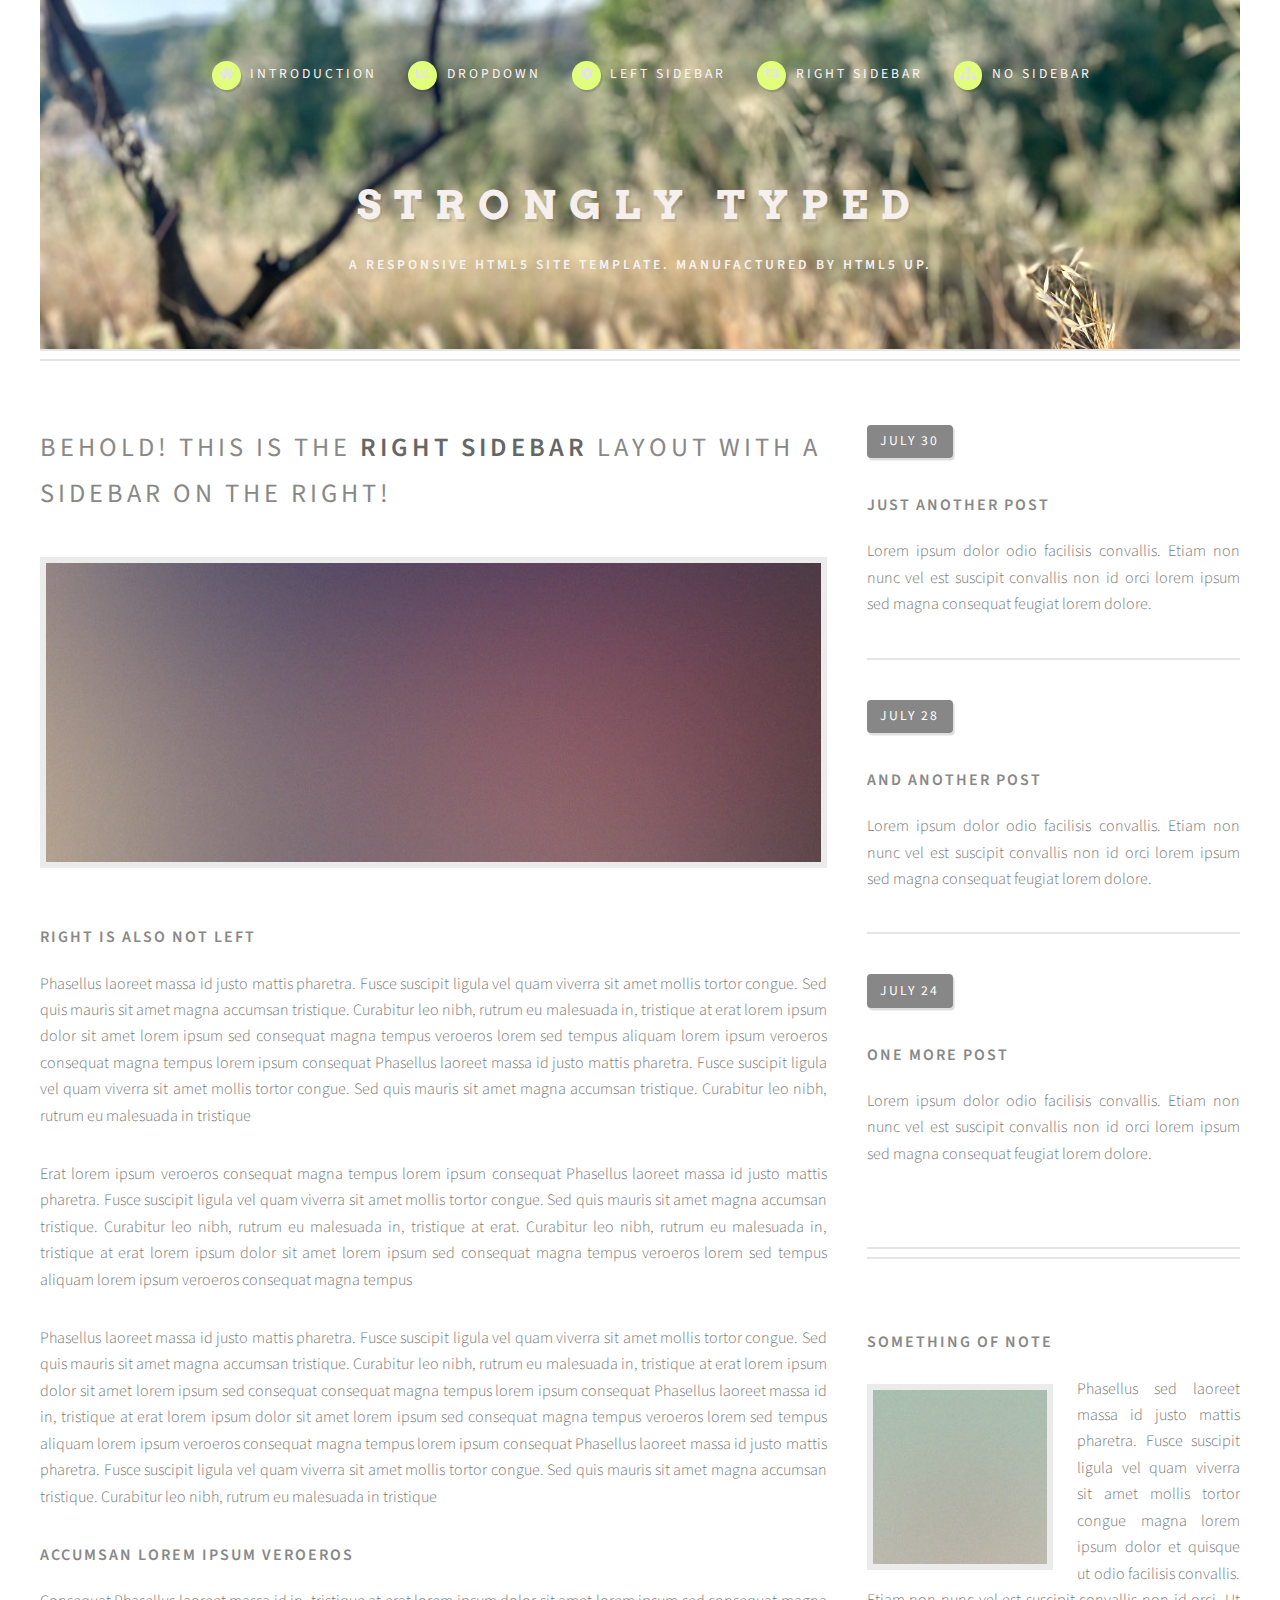
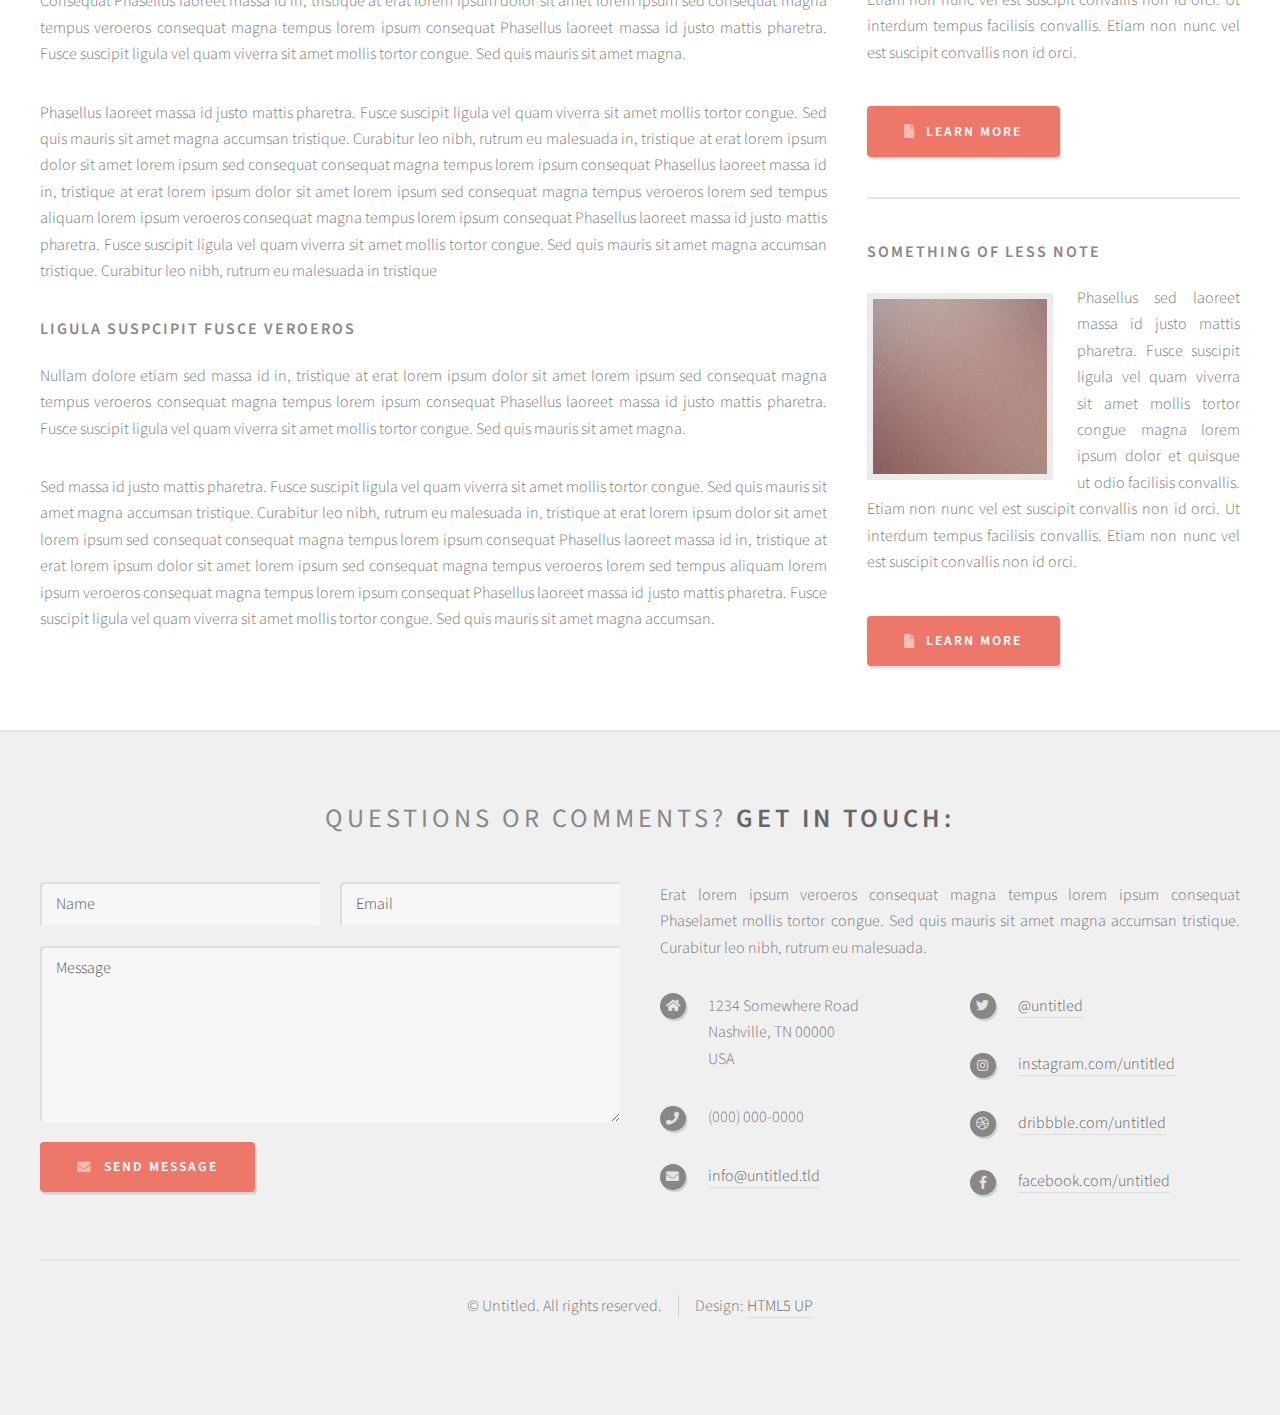
<file: right-sidebar.html>
<!DOCTYPE HTML>
<!--
	Strongly Typed by HTML5 UP
	html5up.net | @ajlkn
	Free for personal and commercial use under the CCA 3.0 license (html5up.net/license)
-->
<html>
	<head>
		<title>Right Sidebar - Strongly Typed by HTML5 UP</title>
		<meta charset="utf-8" />
		<meta name="viewport" content="width=device-width, initial-scale=1, user-scalable=no" />
		<link rel="stylesheet" href="assets/css/main.css" />
	</head>
	<body class="right-sidebar is-preload">
		<div id="page-wrapper">

			<!-- Header -->
				<section id="header">
					<div class="container">

						<!-- Logo -->
							<h1 id="logo"><a href="index.html">Strongly Typed</a></h1>
							<p>A responsive HTML5 site template. Manufactured by HTML5 UP.</p>

						<!-- Nav -->
							<nav id="nav">
								<ul>
									<li><a class="icon solid fa-home" href="index.html"><span>Introduction</span></a></li>
									<li>
										<a href="#" class="icon fa-chart-bar"><span>Dropdown</span></a>
										<ul>
											<li><a href="#">Lorem ipsum dolor</a></li>
											<li><a href="#">Magna phasellus</a></li>
											<li><a href="#">Etiam dolore nisl</a></li>
											<li>
												<a href="#">Phasellus consequat</a>
												<ul>
													<li><a href="#">Magna phasellus</a></li>
													<li><a href="#">Etiam dolore nisl</a></li>
													<li><a href="#">Phasellus consequat</a></li>
												</ul>
											</li>
											<li><a href="#">Veroeros feugiat</a></li>
										</ul>
									</li>
									<li><a class="icon solid fa-cog" href="left-sidebar.html"><span>Left Sidebar</span></a></li>
									<li><a class="icon solid fa-retweet" href="right-sidebar.html"><span>Right Sidebar</span></a></li>
									<li><a class="icon solid fa-sitemap" href="no-sidebar.html"><span>No Sidebar</span></a></li>
								</ul>
							</nav>

					</div>
				</section>

			<!-- Main -->
				<section id="main">
					<div class="container">
						<div class="row">

							<!-- Content -->
								<div id="content" class="col-8 col-12-medium">

									<!-- Post -->
										<article class="box post">
											<header>
												<h2>Behold! This is the <strong>right sidebar</strong> layout<br />
												with a sidebar on the right!</h2>
											</header>
											<span class="image featured"><img src="images/pic04.jpg" alt="" /></span>
											<h3>Right is also not left</h3>
											<p>Phasellus laoreet massa id justo mattis pharetra. Fusce suscipit
											ligula vel quam viverra sit amet mollis tortor congue. Sed quis mauris
											sit amet magna accumsan tristique. Curabitur leo nibh, rutrum eu malesuada
											in, tristique at erat lorem ipsum dolor sit amet lorem ipsum sed consequat
											magna tempus veroeros lorem sed tempus aliquam lorem ipsum veroeros
											consequat magna tempus lorem ipsum consequat Phasellus laoreet massa id
											justo mattis pharetra. Fusce suscipit ligula vel quam viverra sit amet
											mollis tortor congue. Sed quis mauris sit amet magna accumsan tristique.
											Curabitur leo nibh, rutrum eu malesuada in tristique</p>
											<p>Erat lorem ipsum veroeros consequat magna tempus lorem ipsum consequat
											Phasellus laoreet massa id justo mattis pharetra. Fusce suscipit ligula
											vel quam viverra sit amet mollis tortor congue. Sed quis mauris sit amet
											magna accumsan tristique. Curabitur leo nibh, rutrum eu malesuada in,
											tristique at erat. Curabitur leo nibh, rutrum eu malesuada in, tristique
											at erat lorem ipsum dolor sit amet lorem ipsum sed consequat magna
											tempus veroeros lorem sed tempus aliquam lorem ipsum veroeros consequat
											magna tempus</p>
											<p>Phasellus laoreet massa id justo mattis pharetra. Fusce suscipit
											ligula vel quam viverra sit amet mollis tortor congue. Sed quis mauris
											sit amet magna accumsan tristique. Curabitur leo nibh, rutrum eu malesuada
											in, tristique at erat lorem ipsum dolor sit amet lorem ipsum sed consequat
											consequat magna tempus lorem ipsum consequat Phasellus laoreet massa id
											in, tristique at erat lorem ipsum dolor sit amet lorem ipsum sed consequat
											magna tempus veroeros lorem sed tempus aliquam lorem ipsum veroeros
											consequat magna tempus lorem ipsum consequat Phasellus laoreet massa id
											justo mattis pharetra. Fusce suscipit ligula vel quam viverra sit amet
											mollis tortor congue. Sed quis mauris sit amet magna accumsan tristique.
											Curabitur leo nibh, rutrum eu malesuada in tristique</p>
											<h3>Accumsan lorem ipsum veroeros</h3>
											<p>Consequat Phasellus laoreet massa id in, tristique at erat lorem
											ipsum dolor sit amet lorem ipsum sed consequat magna tempus veroeros
											consequat magna tempus lorem ipsum consequat Phasellus laoreet massa id
											justo mattis pharetra. Fusce suscipit ligula vel quam viverra sit amet
											mollis tortor congue. Sed quis mauris sit amet magna.</p>
											<p>Phasellus laoreet massa id justo mattis pharetra. Fusce suscipit
											ligula vel quam viverra sit amet mollis tortor congue. Sed quis mauris
											sit amet magna accumsan tristique. Curabitur leo nibh, rutrum eu malesuada
											in, tristique at erat lorem ipsum dolor sit amet lorem ipsum sed consequat
											consequat magna tempus lorem ipsum consequat Phasellus laoreet massa id
											in, tristique at erat lorem ipsum dolor sit amet lorem ipsum sed consequat
											magna tempus veroeros lorem sed tempus aliquam lorem ipsum veroeros
											consequat magna tempus lorem ipsum consequat Phasellus laoreet massa id
											justo mattis pharetra. Fusce suscipit ligula vel quam viverra sit amet
											mollis tortor congue. Sed quis mauris sit amet magna accumsan tristique.
											Curabitur leo nibh, rutrum eu malesuada in tristique</p>
											<h3>Ligula suspcipit fusce veroeros</h3>
											<p>Nullam dolore etiam sed massa id in, tristique at erat lorem
											ipsum dolor sit amet lorem ipsum sed consequat magna tempus veroeros
											consequat magna tempus lorem ipsum consequat Phasellus laoreet massa id
											justo mattis pharetra. Fusce suscipit ligula vel quam viverra sit amet
											mollis tortor congue. Sed quis mauris sit amet magna.</p>
											<p>Sed massa id justo mattis pharetra. Fusce suscipit
											ligula vel quam viverra sit amet mollis tortor congue. Sed quis mauris
											sit amet magna accumsan tristique. Curabitur leo nibh, rutrum eu malesuada
											in, tristique at erat lorem ipsum dolor sit amet lorem ipsum sed consequat
											consequat magna tempus lorem ipsum consequat Phasellus laoreet massa id
											in, tristique at erat lorem ipsum dolor sit amet lorem ipsum sed consequat
											magna tempus veroeros lorem sed tempus aliquam lorem ipsum veroeros
											consequat magna tempus lorem ipsum consequat Phasellus laoreet massa id
											justo mattis pharetra. Fusce suscipit ligula vel quam viverra sit amet
											mollis tortor congue. Sed quis mauris sit amet magna accumsan.</p>
										</article>

								</div>

							<!-- Sidebar -->
								<div id="sidebar" class="col-4 col-12-medium">

									<!-- Excerpts -->
										<section>
											<ul class="divided">
												<li>

													<!-- Excerpt -->
														<article class="box excerpt">
															<header>
																<span class="date">July 30</span>
																<h3><a href="#">Just another post</a></h3>
															</header>
															<p>Lorem ipsum dolor odio facilisis convallis. Etiam non nunc vel est
															suscipit convallis non id orci lorem ipsum sed magna consequat feugiat lorem dolore.</p>
														</article>

												</li>
												<li>

													<!-- Excerpt -->
														<article class="box excerpt">
															<header>
																<span class="date">July 28</span>
																<h3><a href="#">And another post</a></h3>
															</header>
															<p>Lorem ipsum dolor odio facilisis convallis. Etiam non nunc vel est
															suscipit convallis non id orci lorem ipsum sed magna consequat feugiat lorem dolore.</p>
														</article>

												</li>
												<li>

													<!-- Excerpt -->
														<article class="box excerpt">
															<header>
																<span class="date">July 24</span>
																<h3><a href="#">One more post</a></h3>
															</header>
															<p>Lorem ipsum dolor odio facilisis convallis. Etiam non nunc vel est
															suscipit convallis non id orci lorem ipsum sed magna consequat feugiat lorem dolore.</p>
														</article>

												</li>
											</ul>
										</section>

									<!-- Highlights -->
										<section>
											<ul class="divided">
												<li>

													<!-- Highlight -->
														<article class="box highlight">
															<header>
																<h3><a href="#">Something of note</a></h3>
															</header>
															<a href="#" class="image left"><img src="images/pic06.jpg" alt="" /></a>
															<p>Phasellus sed laoreet massa id justo mattis pharetra. Fusce suscipit ligula vel quam
															viverra sit amet mollis tortor congue magna lorem ipsum dolor et quisque ut odio facilisis
															convallis. Etiam non nunc vel est suscipit convallis non id orci. Ut interdum tempus
															facilisis convallis. Etiam non nunc vel est suscipit convallis non id orci.</p>
															<ul class="actions">
																<li><a href="#" class="button icon solid fa-file">Learn More</a></li>
															</ul>
														</article>

												</li>
												<li>

													<!-- Highlight -->
														<article class="box highlight">
															<header>
																<h3><a href="#">Something of less note</a></h3>
															</header>
															<a href="#" class="image left"><img src="images/pic07.jpg" alt="" /></a>
															<p>Phasellus sed laoreet massa id justo mattis pharetra. Fusce suscipit ligula vel quam
															viverra sit amet mollis tortor congue magna lorem ipsum dolor et quisque ut odio facilisis
															convallis. Etiam non nunc vel est suscipit convallis non id orci. Ut interdum tempus
															facilisis convallis. Etiam non nunc vel est suscipit convallis non id orci.</p>
															<ul class="actions">
																<li><a href="#" class="button icon solid fa-file">Learn More</a></li>
															</ul>
														</article>

												</li>
											</ul>
										</section>

								</div>

						</div>
					</div>
				</section>

			<!-- Footer -->
				<section id="footer">
					<div class="container">
						<header>
							<h2>Questions or comments? <strong>Get in touch:</strong></h2>
						</header>
						<div class="row">
							<div class="col-6 col-12-medium">
								<section>
									<form method="post" action="#">
										<div class="row gtr-50">
											<div class="col-6 col-12-small">
												<input name="name" placeholder="Name" type="text" />
											</div>
											<div class="col-6 col-12-small">
												<input name="email" placeholder="Email" type="text" />
											</div>
											<div class="col-12">
												<textarea name="message" placeholder="Message"></textarea>
											</div>
											<div class="col-12">
												<a href="#" class="form-button-submit button icon solid fa-envelope">Send Message</a>
											</div>
										</div>
									</form>
								</section>
							</div>
							<div class="col-6 col-12-medium">
								<section>
									<p>Erat lorem ipsum veroeros consequat magna tempus lorem ipsum consequat Phaselamet
									mollis tortor congue. Sed quis mauris sit amet magna accumsan tristique. Curabitur
									leo nibh, rutrum eu malesuada.</p>
									<div class="row">
										<div class="col-6 col-12-small">
											<ul class="icons">
												<li class="icon solid fa-home">
													1234 Somewhere Road<br />
													Nashville, TN 00000<br />
													USA
												</li>
												<li class="icon solid fa-phone">
													(000) 000-0000
												</li>
												<li class="icon solid fa-envelope">
													<a href="#">info@untitled.tld</a>
												</li>
											</ul>
										</div>
										<div class="col-6 col-12-small">
											<ul class="icons">
												<li class="icon brands fa-twitter">
													<a href="#">@untitled</a>
												</li>
												<li class="icon brands fa-instagram">
													<a href="#">instagram.com/untitled</a>
												</li>
												<li class="icon brands fa-dribbble">
													<a href="#">dribbble.com/untitled</a>
												</li>
												<li class="icon brands fa-facebook-f">
													<a href="#">facebook.com/untitled</a>
												</li>
											</ul>
										</div>
									</div>
								</section>
							</div>
						</div>
					</div>
					<div id="copyright" class="container">
						<ul class="links">
							<li>&copy; Untitled. All rights reserved.</li><li>Design: <a href="http://html5up.net">HTML5 UP</a></li>
						</ul>
					</div>
				</section>

		</div>

		<!-- Scripts -->
			<script src="assets/js/jquery.min.js"></script>
			<script src="assets/js/jquery.dropotron.min.js"></script>
			<script src="assets/js/browser.min.js"></script>
			<script src="assets/js/breakpoints.min.js"></script>
			<script src="assets/js/util.js"></script>
			<script src="assets/js/main.js"></script>

	</body>
</html>
</file>
<file: assets/css/main.css>
@import url("fontawesome-all.min.css");
@import url("https://fonts.googleapis.com/css?family=Source+Sans+Pro:300,400,600|Arvo:700");

/*
	Strongly Typed by HTML5 UP
	html5up.net | @ajlkn
	Free for personal and commercial use under the CCA 3.0 license (html5up.net/license)
*/

html,
body,
div,
span,
applet,
object,
iframe,
h1,
h2,
h3,
h4,
h5,
h6,
p,
blockquote,
pre,
a,
abbr,
acronym,
address,
big,
cite,
code,
del,
dfn,
em,
img,
ins,
kbd,
q,
s,
samp,
small,
strike,
strong,
sub,
sup,
tt,
var,
b,
u,
i,
center,
dl,
dt,
dd,
ol,
ul,
li,
fieldset,
form,
label,
legend,
table,
caption,
tbody,
tfoot,
thead,
tr,
th,
td,
article,
aside,
canvas,
details,
embed,
figure,
figcaption,
footer,
header,
hgroup,
menu,
nav,
output,
ruby,
section,
summary,
time,
mark,
audio,
video {
  margin: 0;
  padding: 0;
  border: 0;
  font-size: 100%;
  font: inherit;
  vertical-align: baseline;
}

article,
aside,
details,
figcaption,
figure,
footer,
header,
hgroup,
menu,
nav,
section {
  display: block;
}

body {
  line-height: 1;
}

ol,
ul {
  list-style: none;
}

blockquote,
q {
  quotes: none;
}

blockquote:before,
blockquote:after,
q:before,
q:after {
  content: "";
  content: none;
}

table {
  border-collapse: collapse;
  border-spacing: 0;
}

body {
  -webkit-text-size-adjust: none;
}

mark {
  background-color: transparent;
  color: inherit;
}

input::-moz-focus-inner {
  border: 0;
  padding: 0;
}

input,
select,
textarea {
  -moz-appearance: none;
  -webkit-appearance: none;
  -ms-appearance: none;
  appearance: none;
}

/* Basic */

html {
  box-sizing: border-box;
}

*,
*:before,
*:after {
  box-sizing: inherit;
}

body {
  background: #f0f0f0;
}

body.is-preload *,
body.is-preload *:before,
body.is-preload *:after {
  -moz-animation: none !important;
  -webkit-animation: none !important;
  -ms-animation: none !important;
  animation: none !important;
  -moz-transition: none !important;
  -webkit-transition: none !important;
  -ms-transition: none !important;
  transition: none !important;
}

body,
input,
textarea,
select {
  font-family: "Source Sans Pro";
  font-weight: 300;
  color: #777;
  line-height: 1.65em;
  font-size: 15pt;
}

h1,
h2,
h3,
h4,
h5,
h6 {
  font-weight: 600;
  text-transform: uppercase;
  color: #888;
}

h1 a,
h2 a,
h3 a,
h4 a,
h5 a,
h6 a {
  color: inherit;
  text-decoration: none;
  border: 0;
}

h2 {
  font-size: 1.65em;
  font-weight: 400;
  letter-spacing: 4px;
  margin: 0 0 1.5em 0;
  line-height: 1.75em;
}

h3 {
  font-size: 1em;
  letter-spacing: 2px;
  margin: 0 0 1.25em 0;
}

a {
  -moz-transition: color 0.25s ease-in-out,
    border-bottom-color 0.25s ease-in-out;
  -webkit-transition: color 0.25s ease-in-out,
    border-bottom-color 0.25s ease-in-out;
  -ms-transition: color 0.25s ease-in-out, border-bottom-color 0.25s ease-in-out;
  transition: color 0.25s ease-in-out, border-bottom-color 0.25s ease-in-out;
  color: #666;
  text-decoration: none;
  border-bottom: solid 1px #ddd;
}

a strong {
  -moz-transition: color 0.25s ease-in-out,
    border-bottom-color 0.25s ease-in-out;
  -webkit-transition: color 0.25s ease-in-out,
    border-bottom-color 0.25s ease-in-out;
  -ms-transition: color 0.25s ease-in-out, border-bottom-color 0.25s ease-in-out;
  transition: color 0.25s ease-in-out, border-bottom-color 0.25s ease-in-out;
}

a:hover {
  color: #ed786a;
  border-bottom-color: rgba(255, 255, 255, 0);
}

a:hover strong {
  color: #ed786a;
}

strong,
b {
  font-weight: 600;
  color: #666;
}

em,
i {
  font-style: italic;
}

sub {
  position: relative;
  top: 0.5em;
  font-size: 0.8em;
}

sup {
  position: relative;
  top: -0.5em;
  font-size: 0.8em;
}

hr {
  border: 0;
  border-top: solid 1px #ddd;
}

blockquote {
  border-left: solid 0.5em #ddd;
  padding: 1em 0 1em 2em;
  font-style: italic;
}

p {
  text-align: justify;
  margin-bottom: 2em;
}

ul,
ol,
dl,
table,
blockquote {
  margin-bottom: 2em;
}

br.clear {
  clear: both;
}

/* Container */

.container {
  margin: 0 auto;
  max-width: 100%;
  width: 70em;
}

@media screen and (max-width: 1680px) {
  .container {
    width: 68em;
  }
}

@media screen and (max-width: 1280px) {
  .container {
    width: calc(100% - 80px);
  }
}

@media screen and (max-width: 980px) {
  .container {
    width: calc(100% - 100px);
  }
}

@media screen and (max-width: 736px) {
  .container {
    width: calc(100% - 40px);
  }
}

/* Row */

.row {
  display: flex;
  flex-wrap: wrap;
  box-sizing: border-box;
  align-items: stretch;
}

.row > * {
  box-sizing: border-box;
}

.row.gtr-uniform > * > :last-child {
  margin-bottom: 0;
}

.row.aln-left {
  justify-content: flex-start;
}

.row.aln-center {
  justify-content: center;
}

.row.aln-right {
  justify-content: flex-end;
}

.row.aln-top {
  align-items: flex-start;
}

.row.aln-middle {
  align-items: center;
}

.row.aln-bottom {
  align-items: flex-end;
}

.row > .imp {
  order: -1;
}

.row > .col-1 {
  width: 8.33333%;
}

.row > .off-1 {
  margin-left: 8.33333%;
}

.row > .col-2 {
  width: 16.66667%;
}

.row > .off-2 {
  margin-left: 16.66667%;
}

.row > .col-3 {
  width: 25%;
}

.row > .off-3 {
  margin-left: 25%;
}

.row > .col-4 {
  width: 33.33333%;
}

.row > .off-4 {
  margin-left: 33.33333%;
}

.row > .col-5 {
  width: 41.66667%;
}

.row > .off-5 {
  margin-left: 41.66667%;
}

.row > .col-6 {
  width: 50%;
}

.row > .off-6 {
  margin-left: 50%;
}

.row > .col-7 {
  width: 58.33333%;
}

.row > .off-7 {
  margin-left: 58.33333%;
}

.row > .col-8 {
  width: 66.66667%;
}

.row > .off-8 {
  margin-left: 66.66667%;
}

.row > .col-9 {
  width: 75%;
}

.row > .off-9 {
  margin-left: 75%;
}

.row > .col-10 {
  width: 83.33333%;
}

.row > .off-10 {
  margin-left: 83.33333%;
}

.row > .col-11 {
  width: 91.66667%;
}

.row > .off-11 {
  margin-left: 91.66667%;
}

.row > .col-12 {
  width: 100%;
}

.row > .off-12 {
  margin-left: 100%;
}

.row.gtr-0 {
  margin-top: 0px;
  margin-left: 0px;
}

.row.gtr-0 > * {
  padding: 0px 0 0 0px;
}

.row.gtr-0.gtr-uniform {
  margin-top: 0px;
}

.row.gtr-0.gtr-uniform > * {
  padding-top: 0px;
}

.row.gtr-25 {
  margin-top: -12.5px;
  margin-left: -12.5px;
}

.row.gtr-25 > * {
  padding: 12.5px 0 0 12.5px;
}

.row.gtr-25.gtr-uniform {
  margin-top: -12.5px;
}

.row.gtr-25.gtr-uniform > * {
  padding-top: 12.5px;
}

.row.gtr-50 {
  margin-top: -25px;
  margin-left: -25px;
}

.row.gtr-50 > * {
  padding: 25px 0 0 25px;
}

.row.gtr-50.gtr-uniform {
  margin-top: -25px;
}

.row.gtr-50.gtr-uniform > * {
  padding-top: 25px;
}

.row {
  margin-top: -50px;
  margin-left: -50px;
}

.row > * {
  padding: 50px 0 0 50px;
}

.row.gtr-uniform {
  margin-top: -50px;
}

.row.gtr-uniform > * {
  padding-top: 50px;
}

.row.gtr-150 {
  margin-top: -75px;
  margin-left: -75px;
}

.row.gtr-150 > * {
  padding: 75px 0 0 75px;
}

.row.gtr-150.gtr-uniform {
  margin-top: -75px;
}

.row.gtr-150.gtr-uniform > * {
  padding-top: 75px;
}

.row.gtr-200 {
  margin-top: -100px;
  margin-left: -100px;
}

.row.gtr-200 > * {
  padding: 100px 0 0 100px;
}

.row.gtr-200.gtr-uniform {
  margin-top: -100px;
}

.row.gtr-200.gtr-uniform > * {
  padding-top: 100px;
}

@media screen and (max-width: 1680px) {
  .row {
    display: flex;
    flex-wrap: wrap;
    box-sizing: border-box;
    align-items: stretch;
  }

  .row > * {
    box-sizing: border-box;
  }

  .row.gtr-uniform > * > :last-child {
    margin-bottom: 0;
  }

  .row.aln-left {
    justify-content: flex-start;
  }

  .row.aln-center {
    justify-content: center;
  }

  .row.aln-right {
    justify-content: flex-end;
  }

  .row.aln-top {
    align-items: flex-start;
  }

  .row.aln-middle {
    align-items: center;
  }

  .row.aln-bottom {
    align-items: flex-end;
  }

  .row > .imp-xlarge {
    order: -1;
  }

  .row > .col-1-xlarge {
    width: 8.33333%;
  }

  .row > .off-1-xlarge {
    margin-left: 8.33333%;
  }

  .row > .col-2-xlarge {
    width: 16.66667%;
  }

  .row > .off-2-xlarge {
    margin-left: 16.66667%;
  }

  .row > .col-3-xlarge {
    width: 25%;
  }

  .row > .off-3-xlarge {
    margin-left: 25%;
  }

  .row > .col-4-xlarge {
    width: 33.33333%;
  }

  .row > .off-4-xlarge {
    margin-left: 33.33333%;
  }

  .row > .col-5-xlarge {
    width: 41.66667%;
  }

  .row > .off-5-xlarge {
    margin-left: 41.66667%;
  }

  .row > .col-6-xlarge {
    width: 50%;
  }

  .row > .off-6-xlarge {
    margin-left: 50%;
  }

  .row > .col-7-xlarge {
    width: 58.33333%;
  }

  .row > .off-7-xlarge {
    margin-left: 58.33333%;
  }

  .row > .col-8-xlarge {
    width: 66.66667%;
  }

  .row > .off-8-xlarge {
    margin-left: 66.66667%;
  }

  .row > .col-9-xlarge {
    width: 75%;
  }

  .row > .off-9-xlarge {
    margin-left: 75%;
  }

  .row > .col-10-xlarge {
    width: 83.33333%;
  }

  .row > .off-10-xlarge {
    margin-left: 83.33333%;
  }

  .row > .col-11-xlarge {
    width: 91.66667%;
  }

  .row > .off-11-xlarge {
    margin-left: 91.66667%;
  }

  .row > .col-12-xlarge {
    width: 100%;
  }

  .row > .off-12-xlarge {
    margin-left: 100%;
  }

  .row.gtr-0 {
    margin-top: 0px;
    margin-left: 0px;
  }

  .row.gtr-0 > * {
    padding: 0px 0 0 0px;
  }

  .row.gtr-0.gtr-uniform {
    margin-top: 0px;
  }

  .row.gtr-0.gtr-uniform > * {
    padding-top: 0px;
  }

  .row.gtr-25 {
    margin-top: -12.5px;
    margin-left: -12.5px;
  }

  .row.gtr-25 > * {
    padding: 12.5px 0 0 12.5px;
  }

  .row.gtr-25.gtr-uniform {
    margin-top: -12.5px;
  }

  .row.gtr-25.gtr-uniform > * {
    padding-top: 12.5px;
  }

  .row.gtr-50 {
    margin-top: -25px;
    margin-left: -25px;
  }

  .row.gtr-50 > * {
    padding: 25px 0 0 25px;
  }

  .row.gtr-50.gtr-uniform {
    margin-top: -25px;
  }

  .row.gtr-50.gtr-uniform > * {
    padding-top: 25px;
  }

  .row {
    margin-top: -50px;
    margin-left: -50px;
  }

  .row > * {
    padding: 50px 0 0 50px;
  }

  .row.gtr-uniform {
    margin-top: -50px;
  }

  .row.gtr-uniform > * {
    padding-top: 50px;
  }

  .row.gtr-150 {
    margin-top: -75px;
    margin-left: -75px;
  }

  .row.gtr-150 > * {
    padding: 75px 0 0 75px;
  }

  .row.gtr-150.gtr-uniform {
    margin-top: -75px;
  }

  .row.gtr-150.gtr-uniform > * {
    padding-top: 75px;
  }

  .row.gtr-200 {
    margin-top: -100px;
    margin-left: -100px;
  }

  .row.gtr-200 > * {
    padding: 100px 0 0 100px;
  }

  .row.gtr-200.gtr-uniform {
    margin-top: -100px;
  }

  .row.gtr-200.gtr-uniform > * {
    padding-top: 100px;
  }
}

@media screen and (max-width: 1280px) {
  .row {
    display: flex;
    flex-wrap: wrap;
    box-sizing: border-box;
    align-items: stretch;
  }

  .row > * {
    box-sizing: border-box;
  }

  .row.gtr-uniform > * > :last-child {
    margin-bottom: 0;
  }

  .row.aln-left {
    justify-content: flex-start;
  }

  .row.aln-center {
    justify-content: center;
  }

  .row.aln-right {
    justify-content: flex-end;
  }

  .row.aln-top {
    align-items: flex-start;
  }

  .row.aln-middle {
    align-items: center;
  }

  .row.aln-bottom {
    align-items: flex-end;
  }

  .row > .imp-large {
    order: -1;
  }

  .row > .col-1-large {
    width: 8.33333%;
  }

  .row > .off-1-large {
    margin-left: 8.33333%;
  }

  .row > .col-2-large {
    width: 16.66667%;
  }

  .row > .off-2-large {
    margin-left: 16.66667%;
  }

  .row > .col-3-large {
    width: 25%;
  }

  .row > .off-3-large {
    margin-left: 25%;
  }

  .row > .col-4-large {
    width: 33.33333%;
  }

  .row > .off-4-large {
    margin-left: 33.33333%;
  }

  .row > .col-5-large {
    width: 41.66667%;
  }

  .row > .off-5-large {
    margin-left: 41.66667%;
  }

  .row > .col-6-large {
    width: 50%;
  }

  .row > .off-6-large {
    margin-left: 50%;
  }

  .row > .col-7-large {
    width: 58.33333%;
  }

  .row > .off-7-large {
    margin-left: 58.33333%;
  }

  .row > .col-8-large {
    width: 66.66667%;
  }

  .row > .off-8-large {
    margin-left: 66.66667%;
  }

  .row > .col-9-large {
    width: 75%;
  }

  .row > .off-9-large {
    margin-left: 75%;
  }

  .row > .col-10-large {
    width: 83.33333%;
  }

  .row > .off-10-large {
    margin-left: 83.33333%;
  }

  .row > .col-11-large {
    width: 91.66667%;
  }

  .row > .off-11-large {
    margin-left: 91.66667%;
  }

  .row > .col-12-large {
    width: 100%;
  }

  .row > .off-12-large {
    margin-left: 100%;
  }

  .row.gtr-0 {
    margin-top: 0px;
    margin-left: 0px;
  }

  .row.gtr-0 > * {
    padding: 0px 0 0 0px;
  }

  .row.gtr-0.gtr-uniform {
    margin-top: 0px;
  }

  .row.gtr-0.gtr-uniform > * {
    padding-top: 0px;
  }

  .row.gtr-25 {
    margin-top: -10px;
    margin-left: -10px;
  }

  .row.gtr-25 > * {
    padding: 10px 0 0 10px;
  }

  .row.gtr-25.gtr-uniform {
    margin-top: -10px;
  }

  .row.gtr-25.gtr-uniform > * {
    padding-top: 10px;
  }

  .row.gtr-50 {
    margin-top: -20px;
    margin-left: -20px;
  }

  .row.gtr-50 > * {
    padding: 20px 0 0 20px;
  }

  .row.gtr-50.gtr-uniform {
    margin-top: -20px;
  }

  .row.gtr-50.gtr-uniform > * {
    padding-top: 20px;
  }

  .row {
    margin-top: -40px;
    margin-left: -40px;
  }

  .row > * {
    padding: 40px 0 0 40px;
  }

  .row.gtr-uniform {
    margin-top: -40px;
  }

  .row.gtr-uniform > * {
    padding-top: 40px;
  }

  .row.gtr-150 {
    margin-top: -60px;
    margin-left: -60px;
  }

  .row.gtr-150 > * {
    padding: 60px 0 0 60px;
  }

  .row.gtr-150.gtr-uniform {
    margin-top: -60px;
  }

  .row.gtr-150.gtr-uniform > * {
    padding-top: 60px;
  }

  .row.gtr-200 {
    margin-top: -80px;
    margin-left: -80px;
  }

  .row.gtr-200 > * {
    padding: 80px 0 0 80px;
  }

  .row.gtr-200.gtr-uniform {
    margin-top: -80px;
  }

  .row.gtr-200.gtr-uniform > * {
    padding-top: 80px;
  }
}

@media screen and (max-width: 980px) {
  .row {
    display: flex;
    flex-wrap: wrap;
    box-sizing: border-box;
    align-items: stretch;
  }

  .row > * {
    box-sizing: border-box;
  }

  .row.gtr-uniform > * > :last-child {
    margin-bottom: 0;
  }

  .row.aln-left {
    justify-content: flex-start;
  }

  .row.aln-center {
    justify-content: center;
  }

  .row.aln-right {
    justify-content: flex-end;
  }

  .row.aln-top {
    align-items: flex-start;
  }

  .row.aln-middle {
    align-items: center;
  }

  .row.aln-bottom {
    align-items: flex-end;
  }

  .row > .imp-medium {
    order: -1;
  }

  .row > .col-1-medium {
    width: 8.33333%;
  }

  .row > .off-1-medium {
    margin-left: 8.33333%;
  }

  .row > .col-2-medium {
    width: 16.66667%;
  }

  .row > .off-2-medium {
    margin-left: 16.66667%;
  }

  .row > .col-3-medium {
    width: 25%;
  }

  .row > .off-3-medium {
    margin-left: 25%;
  }

  .row > .col-4-medium {
    width: 33.33333%;
  }

  .row > .off-4-medium {
    margin-left: 33.33333%;
  }

  .row > .col-5-medium {
    width: 41.66667%;
  }

  .row > .off-5-medium {
    margin-left: 41.66667%;
  }

  .row > .col-6-medium {
    width: 50%;
  }

  .row > .off-6-medium {
    margin-left: 50%;
  }

  .row > .col-7-medium {
    width: 58.33333%;
  }

  .row > .off-7-medium {
    margin-left: 58.33333%;
  }

  .row > .col-8-medium {
    width: 66.66667%;
  }

  .row > .off-8-medium {
    margin-left: 66.66667%;
  }

  .row > .col-9-medium {
    width: 75%;
  }

  .row > .off-9-medium {
    margin-left: 75%;
  }

  .row > .col-10-medium {
    width: 83.33333%;
  }

  .row > .off-10-medium {
    margin-left: 83.33333%;
  }

  .row > .col-11-medium {
    width: 91.66667%;
  }

  .row > .off-11-medium {
    margin-left: 91.66667%;
  }

  .row > .col-12-medium {
    width: 100%;
  }

  .row > .off-12-medium {
    margin-left: 100%;
  }

  .row.gtr-0 {
    margin-top: 0px;
    margin-left: 0px;
  }

  .row.gtr-0 > * {
    padding: 0px 0 0 0px;
  }

  .row.gtr-0.gtr-uniform {
    margin-top: 0px;
  }

  .row.gtr-0.gtr-uniform > * {
    padding-top: 0px;
  }

  .row.gtr-25 {
    margin-top: -12.5px;
    margin-left: -12.5px;
  }

  .row.gtr-25 > * {
    padding: 12.5px 0 0 12.5px;
  }

  .row.gtr-25.gtr-uniform {
    margin-top: -12.5px;
  }

  .row.gtr-25.gtr-uniform > * {
    padding-top: 12.5px;
  }

  .row.gtr-50 {
    margin-top: -25px;
    margin-left: -25px;
  }

  .row.gtr-50 > * {
    padding: 25px 0 0 25px;
  }

  .row.gtr-50.gtr-uniform {
    margin-top: -25px;
  }

  .row.gtr-50.gtr-uniform > * {
    padding-top: 25px;
  }

  .row {
    margin-top: -50px;
    margin-left: -50px;
  }

  .row > * {
    padding: 50px 0 0 50px;
  }

  .row.gtr-uniform {
    margin-top: -50px;
  }

  .row.gtr-uniform > * {
    padding-top: 50px;
  }

  .row.gtr-150 {
    margin-top: -75px;
    margin-left: -75px;
  }

  .row.gtr-150 > * {
    padding: 75px 0 0 75px;
  }

  .row.gtr-150.gtr-uniform {
    margin-top: -75px;
  }

  .row.gtr-150.gtr-uniform > * {
    padding-top: 75px;
  }

  .row.gtr-200 {
    margin-top: -100px;
    margin-left: -100px;
  }

  .row.gtr-200 > * {
    padding: 100px 0 0 100px;
  }

  .row.gtr-200.gtr-uniform {
    margin-top: -100px;
  }

  .row.gtr-200.gtr-uniform > * {
    padding-top: 100px;
  }
}

@media screen and (max-width: 736px) {
  .row {
    display: flex;
    flex-wrap: wrap;
    box-sizing: border-box;
    align-items: stretch;
  }

  .row > * {
    box-sizing: border-box;
  }

  .row.gtr-uniform > * > :last-child {
    margin-bottom: 0;
  }

  .row.aln-left {
    justify-content: flex-start;
  }

  .row.aln-center {
    justify-content: center;
  }

  .row.aln-right {
    justify-content: flex-end;
  }

  .row.aln-top {
    align-items: flex-start;
  }

  .row.aln-middle {
    align-items: center;
  }

  .row.aln-bottom {
    align-items: flex-end;
  }

  .row > .imp-small {
    order: -1;
  }

  .row > .col-1-small {
    width: 8.33333%;
  }

  .row > .off-1-small {
    margin-left: 8.33333%;
  }

  .row > .col-2-small {
    width: 16.66667%;
  }

  .row > .off-2-small {
    margin-left: 16.66667%;
  }

  .row > .col-3-small {
    width: 25%;
  }

  .row > .off-3-small {
    margin-left: 25%;
  }

  .row > .col-4-small {
    width: 33.33333%;
  }

  .row > .off-4-small {
    margin-left: 33.33333%;
  }

  .row > .col-5-small {
    width: 41.66667%;
  }

  .row > .off-5-small {
    margin-left: 41.66667%;
  }

  .row > .col-6-small {
    width: 50%;
  }

  .row > .off-6-small {
    margin-left: 50%;
  }

  .row > .col-7-small {
    width: 58.33333%;
  }

  .row > .off-7-small {
    margin-left: 58.33333%;
  }

  .row > .col-8-small {
    width: 66.66667%;
  }

  .row > .off-8-small {
    margin-left: 66.66667%;
  }

  .row > .col-9-small {
    width: 75%;
  }

  .row > .off-9-small {
    margin-left: 75%;
  }

  .row > .col-10-small {
    width: 83.33333%;
  }

  .row > .off-10-small {
    margin-left: 83.33333%;
  }

  .row > .col-11-small {
    width: 91.66667%;
  }

  .row > .off-11-small {
    margin-left: 91.66667%;
  }

  .row > .col-12-small {
    width: 100%;
  }

  .row > .off-12-small {
    margin-left: 100%;
  }

  .row.gtr-0 {
    margin-top: 0px;
    margin-left: 0px;
  }

  .row.gtr-0 > * {
    padding: 0px 0 0 0px;
  }

  .row.gtr-0.gtr-uniform {
    margin-top: 0px;
  }

  .row.gtr-0.gtr-uniform > * {
    padding-top: 0px;
  }

  .row.gtr-25 {
    margin-top: -7.5px;
    margin-left: -7.5px;
  }

  .row.gtr-25 > * {
    padding: 7.5px 0 0 7.5px;
  }

  .row.gtr-25.gtr-uniform {
    margin-top: -7.5px;
  }

  .row.gtr-25.gtr-uniform > * {
    padding-top: 7.5px;
  }

  .row.gtr-50 {
    margin-top: -15px;
    margin-left: -15px;
  }

  .row.gtr-50 > * {
    padding: 15px 0 0 15px;
  }

  .row.gtr-50.gtr-uniform {
    margin-top: -15px;
  }

  .row.gtr-50.gtr-uniform > * {
    padding-top: 15px;
  }

  .row {
    margin-top: -30px;
    margin-left: -30px;
  }

  .row > * {
    padding: 30px 0 0 30px;
  }

  .row.gtr-uniform {
    margin-top: -30px;
  }

  .row.gtr-uniform > * {
    padding-top: 30px;
  }

  .row.gtr-150 {
    margin-top: -45px;
    margin-left: -45px;
  }

  .row.gtr-150 > * {
    padding: 45px 0 0 45px;
  }

  .row.gtr-150.gtr-uniform {
    margin-top: -45px;
  }

  .row.gtr-150.gtr-uniform > * {
    padding-top: 45px;
  }

  .row.gtr-200 {
    margin-top: -60px;
    margin-left: -60px;
  }

  .row.gtr-200 > * {
    padding: 60px 0 0 60px;
  }

  .row.gtr-200.gtr-uniform {
    margin-top: -60px;
  }

  .row.gtr-200.gtr-uniform > * {
    padding-top: 60px;
  }
}

/* Sections/Article */

section,
article {
  margin-bottom: 3em;
}

section > :last-child,
article > :last-child,
section:last-child,
article:last-child {
  margin-bottom: 0;
}

/* Image */

.image {
  -moz-transition: opacity 0.25s ease-in-out;
  -webkit-transition: opacity 0.25s ease-in-out;
  -ms-transition: opacity 0.25s ease-in-out;
  transition: opacity 0.25s ease-in-out;
  display: inline-block;
  border: solid 6px #ebebeb !important;
}

.image:hover {
  opacity: 0.9;
}

.image img {
  display: block;
  width: 100%;
}

.image.fit {
  display: block;
  width: 100%;
}

.image.featured {
  display: block;
  width: 100%;
  margin: 0 0 3.5em 0;
}

.image.left {
  float: left;
  margin: 0 1.5em 1.5em 0;
  position: relative;
  top: 0.5em;
}

.image.centered {
  display: block;
  margin: 0 0 2em 0;
}

.image.centered img {
  margin: 0 auto;
  width: auto;
}

/* List */

ul {
  list-style: disc;
  padding-left: 1em;
}

ul li {
  padding-left: 0.5em;
  margin: 0.75em 0 0.75em 0;
}

ul li:first-child {
  margin-top: 0;
}

ol {
  list-style: decimal;
  padding-left: 1em;
}

ol li {
  padding-left: 0.5em;
  margin: 0.75em 0 0.75em 0;
}

ol li:first-child {
  margin-top: 0;
}

/* Links */

ul.links {
  list-style: none;
  padding-left: 0;
}

ul.links li {
  display: inline;
  border-left: solid 1px #d0d0d0;
  padding-left: 1em;
  margin: 0 0 0 1em;
}

ul.links li:first-child {
  margin-left: 0;
  padding-left: 0;
  border-left: 0;
}

/* Actions */

ul.actions {
  margin-top: 2.5em;
  clear: both;
  list-style: none;
  padding-left: 0;
}

ul.actions li {
  padding-left: 0;
  display: inline-block;
  margin: 0 0 0 1em;
}

ul.actions li:first-child {
  margin-left: 0;
}

/* Divided */

ul.divided {
  list-style: none;
  padding-left: 0;
}

ul.divided li {
  border-top: solid 2px #e5e5e5;
  padding-left: 0;
  margin: 2.5em 0 0 0;
  padding: 2.5em 0 0 0;
}

ul.divided li:first-child {
  border-top: 0;
  margin-top: 0;
  padding-top: 0;
}

/* Icons */

ul.icons {
  list-style: none;
  padding-left: 0;
}

ul.icons > li {
  position: relative;
  padding: 2em 0 0 3em;
  margin: 0;
}

ul.icons > li:before {
  position: absolute;
  left: 0;
  top: 2.6em;
  display: block;
  font-size: 0.8em;
  background: #878787;
  color: #e4e4e4;
  width: 2em;
  height: 2em;
  border-radius: 2em;
  line-height: 2em;
  text-align: center;
  box-shadow: 0.125em 0.175em 0 0 rgba(0, 0, 0, 0.125);
}

ul.icons > li:first-child {
  padding-top: 0;
}

ul.icons > li:first-child:before {
  top: 0;
}

/* Form */

form label {
  font-weight: 600;
  text-transform: uppercase;
  color: #888;
  display: block;
  margin: 0 0 1em 0;
}

form input[type="text"],
form input[type="email"],
form input[type="password"],
form select,
form textarea {
  -moz-transition: background-color 0.25s ease-in-out;
  -webkit-transition: background-color 0.25s ease-in-out;
  -ms-transition: background-color 0.25s ease-in-out;
  transition: background-color 0.25s ease-in-out;
  -webkit-appearance: none;
  display: block;
  border: 0;
  background: #e8e8e8;
  width: 100%;
  box-shadow: inset 2px 2px 0px 0px rgba(0, 0, 0, 0.1);
  border-radius: 4px;
  line-height: 1.25em;
  padding: 0.75em 1em 0.75em 1em;
}

form input[type="text"]:focus,
form input[type="email"]:focus,
form input[type="password"]:focus,
form select:focus,
form textarea:focus {
  background: #f0f0f0;
}

form textarea {
  min-height: 11em;
}

form ::-webkit-input-placeholder {
  color: #555 !important;
  line-height: 1.35em;
}

form :-moz-placeholder {
  color: #555 !important;
}

form ::-moz-placeholder {
  color: #555 !important;
}

form :-ms-input-placeholder {
  color: #555 !important;
}

form ::-moz-focus-inner {
  border: 0;
}

/* Table */

table {
  width: 100%;
}

table tbody tr {
  border-top: solid 1px #e5e5e5;
}

table tbody tr:first-child {
  border-top: 0;
}

table td {
  padding: 0.75em 1em 0.75em 1em;
}

table th {
  text-align: left;
  font-weight: bold;
  padding: 0.75em 1em 0.75em 1em;
}

table thead {
  background: #878787;
  color: #fff;
  font-weight: 400;
  text-transform: uppercase;
  border: 0;
  box-shadow: 0.125em 0.175em 0 0 rgba(0, 0, 0, 0.125);
  font-size: 0.85em;
  letter-spacing: 2px;
}

table tfoot {
  background: #f0f0f0;
  border-top: solid 2px #e5e5e5;
}

/* Button */

input[type="button"],
input[type="submit"],
input[type="reset"],
button,
.button {
  -moz-transition: all 0.25s ease-in-out;
  -webkit-transition: all 0.25s ease-in-out;
  -ms-transition: all 0.25s ease-in-out;
  transition: all 0.25s ease-in-out;
  -webkit-appearance: none;
  position: relative;
  display: inline-block;
  background: #ed786a;
  color: #fff !important;
  text-transform: uppercase;
  border-radius: 4px;
  border: 0;
  outline: 0;
  font-size: 1em;
  box-shadow: 0.125em 0.175em 0 0 rgba(0, 0, 0, 0.125);
  font-weight: 600;
  text-align: center;
  font-size: 0.85em;
  letter-spacing: 2px;
  padding: 0.85em 2.75em 0.85em 2.75em;
}

input[type="button"].icon:before,
input[type="submit"].icon:before,
input[type="reset"].icon:before,
button.icon:before,
.button.icon:before {
  position: relative;
  padding-right: 0.75em;
  opacity: 0.5;
  top: 0.05em;
}

input[type="button"]:hover,
input[type="submit"]:hover,
input[type="reset"]:hover,
button:hover,
.button:hover {
  background: #fd887a;
}

input[type="button"]:active,
input[type="submit"]:active,
input[type="reset"]:active,
button:active,
.button:active {
  background: #ed786a;
}

input[type="button"].alt,
input[type="submit"].alt,
input[type="reset"].alt,
button.alt,
.button.alt {
  background: #878787;
}

input[type="button"].alt:hover,
input[type="submit"].alt:hover,
input[type="reset"].alt:hover,
button.alt:hover,
.button.alt:hover {
  background: #979797;
}

input[type="button"].alt:active,
input[type="submit"].alt:active,
input[type="reset"].alt:active,
button.alt:active,
.button.alt:active {
  background: #878787;
}

/* Box */

.no-sidebar .box.post > header {
  text-align: center;
}

.box.excerpt .date {
  background: #878787;
  color: #fff;
  font-weight: 400;
  text-transform: uppercase;
  border-radius: 4px;
  border: 0;
  box-shadow: 0.125em 0.175em 0 0 rgba(0, 0, 0, 0.125);
  display: inline-block;
  font-size: 0.85em;
  letter-spacing: 2px;
  padding: 0.25em 1em 0.25em 1em;
  margin: 0 0 2.5em 0;
}

/* Icons */

.icon {
  text-decoration: none;
  position: relative;
  text-decoration: none;
}

.icon:before {
  -moz-osx-font-smoothing: grayscale;
  -webkit-font-smoothing: antialiased;
  display: inline-block;
  font-style: normal;
  font-variant: normal;
  text-rendering: auto;
  line-height: 1;
  text-transform: none !important;
  font-family: "Font Awesome 5 Free";
  font-weight: 400;
}

.icon:before {
  line-height: inherit;
}

.icon > .label {
  display: none;
}

.icon.solid:before {
  font-weight: 900;
}

.icon.brands:before {
  font-family: "Font Awesome 5 Brands";
}

/* Page Wrapper */

#page-wrapper > section {
  margin-bottom: 0;
}

/* Header */

#header {
  position: relative;
  position: relative;
  background: #fff;
  text-align: center;
}

#header > .container {
  padding: 14em 0 7em 0;
  border-bottom: solid 2px #e5e5e5;
  box-shadow: inset 0px -8px 0px 0px #fff, inset 0px -10px 0px 0px #e5e5e5;
  background-image: url("images/grass.jpg");
  background-size: cover;
  background-repeat: no-repeat;
}

#header h1 {
  font-family: "Arvo";
  font-weight: 700;
  color: #f5efee;
  text-shadow: 0.05em 0.075em 0 rgba(0, 0, 0, 0.1);
  font-size: 3em;
  letter-spacing: 13px;
}

#header h1 a {
  border: 0;
}

.horses img {
  max-width: 100%;
  height: 15em;
}

#header p {
  text-transform: uppercase;
  font-weight: 600;
  color: rgb(247, 243, 243);
  margin: 2.5em 0 0 0;
  font-size: 0.85em;
  letter-spacing: 3px;
  text-align: center;
}

/* Nav */

#nav {
  position: absolute;
  top: 3em;
  left: 0;
  width: 100%;
  cursor: default;
}

#nav > ul > li {
  display: inline-block;
  padding-right: 2em;
}

#nav > ul > li:last-child {
  padding-right: 0;
}

#nav > ul > li > a {
  border: 0;
  text-decoration: none;
  text-transform: uppercase;
  font-weight: 400;
  color: rgb(252, 245, 245);
  outline: 0;
  display: block;
}

#nav > ul > li > a:before {
  display: inline-block;
  background: #e1ff7c;
  color: #e4e4e4;
  width: 2.25em;
  font-size: 0.8em;
  height: 2.25em;
  border-radius: 2.25em;
  line-height: 2.1em;
  text-align: center;
  box-shadow: 0.125em 0.175em 0 0 rgba(0, 0, 0, 0.125);
  margin-right: 0.75em;
  -moz-transition: color 0.25s ease-in-out, background 0.25s ease-in-out;
  -webkit-transition: color 0.25s ease-in-out, background 0.25s ease-in-out;
  -o-transition: color 0.25s ease-in-out, background 0.25s ease-in-out;
  -ms-transition: color 0.25s ease-in-out, background 0.25s ease-in-out;
  transition: color 0.25s ease-in-out, background 0.25s ease-in-out;
}

#nav > ul > li > a > span {
  -moz-transition: color 0.25s ease-in-out;
  -webkit-transition: color 0.25s ease-in-out;
  -o-transition: color 0.25s ease-in-out;
  -ms-transition: color 0.25s ease-in-out;
  transition: color 0.25s ease-in-out;
  font-size: 0.85em;
  letter-spacing: 3px;
}

#nav > ul > li > ul {
  display: none;
}

#nav > ul > li.active > a:before,
#nav > ul > li:hover > a:before {
  background: #ed786a;
  color: #fff;
}

#nav > ul > li.active > a > span,
#nav > ul > li:hover > a > span {
  color: #ed786a;
}

.dropotron {
  text-align: left;
  border: solid 1px #e5e5e5;
  border-radius: 4px;
  background: #fff;
  background: rgba(255, 255, 255, 0.965);
  box-shadow: 0px 2px 2px 0px rgba(0, 0, 0, 0.1);
  padding: 0.75em 0 0.5em 0;
  min-width: 12em;
  margin-top: calc(-0.5em + 1px);
  margin-left: -2px;
  list-style: none;
}

.dropotron.level-0 {
  margin-top: 1.5em;
  margin-left: -1em;
}

.dropotron.level-0:after {
  content: "";
  display: block;
  position: absolute;
  left: 1.25em;
  top: calc(-0.75em + 1px);
  border-left: solid 0.75em rgba(255, 255, 255, 0);
  border-right: solid 0.75em rgba(255, 255, 255, 0);
  border-bottom: solid 0.75em #fff;
}

.dropotron.level-0:before {
  content: "";
  display: block;
  position: absolute;
  left: 1.25em;
  top: -0.75em;
  border-left: solid 0.75em rgba(255, 255, 255, 0);
  border-right: solid 0.75em rgba(255, 255, 255, 0);
  border-bottom: solid 0.75em #ccc;
}

.dropotron span,
.dropotron a {
  display: block;
  padding: 0.3em 1em 0.3em 1em;
  border: 0;
  border-top: solid 1px #f0f0f0;
  outline: 0;
}

.dropotron li {
  padding-left: 0;
  margin: 0;
}

.dropotron li:first-child > span,
.dropotron li:first-child > a {
  border-top: 0;
  padding-top: 0;
}

.dropotron li:hover > span,
.dropotron li:hover > a {
  -moz-transition: color 0.25s ease-in-out,
    border-bottom-color 0.25s ease-in-out;
  -webkit-transition: color 0.25s ease-in-out,
    border-bottom-color 0.25s ease-in-out;
  -ms-transition: color 0.25s ease-in-out, border-bottom-color 0.25s ease-in-out;
  transition: color 0.25s ease-in-out, border-bottom-color 0.25s ease-in-out;
  color: #ed786a;
}

/* Features */

#features {
  position: relative;
  overflow: hidden;
  background: #fff;
  text-align: center;
  padding: 6em 0;
}

#features p {
  text-align: center;
}

#features ul.actions {
  margin-top: 1.25em;
}

/* Banner */

#banner {
  position: relative;
  overflow: hidden;
  background: #fff;
  color: #fff;
  text-align: center;
  border-top: solid 2px #e5e5e5;
  border-bottom: solid 2px #e5e5e5;
  box-shadow: inset 0px -8px 0px 0px #fff, inset 0px 8px 0px 0px #fff;
  position: relative;
  text-transform: uppercase;
  background: url("../../images/banner.jpg");
  background-size: cover;
  padding: 10em 0;
}

#banner p {
  font-weight: 400;
  font-size: 2em;
  line-height: 1.5em;
  letter-spacing: 4px;
  text-align: center;
  margin: 0;
}

#banner strong {
  color: inherit;
}

#banner > .container {
  position: relative;
}

#banner > .container:before,
#banner > .container:after {
  content: "";
  display: block;
  position: absolute;
  top: 50%;
  width: 35px;
  height: 141px;
  margin-top: -70px;
  background: url("images/bracket.svg");
  opacity: 0.15;
}

#banner > .container:before {
  left: 0;
}

#banner > .container:after {
  -moz-transform: scaleX(-1);
  -webkit-transform: scaleX(-1);
  -ms-transform: scaleX(-1);
  transform: scaleX(-1);
  right: 0;
}

/* Main */

#main {
  position: relative;
  overflow: hidden;
  background: #fff;
  padding: 6em 0;
}

/* Content */

#content > section,
#content > article {
  border-top: solid 2px #e5e5e5;
  box-shadow: inset 0px 8px 0px 0px #fff, inset 0px 10px 0px 0px #e5e5e5;
  margin: 5em 0 0 0;
  padding: 5em 0 0 0;
}

#content > section:first-child,
#content > article:first-child {
  border-top: 0;
  box-shadow: none;
  margin: 0;
  padding: 0;
}

/* Sidebar */

#sidebar > section,
#sidebar > article {
  border-top: solid 2px #e5e5e5;
  box-shadow: inset 0px 8px 0px 0px #fff, inset 0px 10px 0px 0px #e5e5e5;
  margin: 5em 0 0 0;
  padding: 5em 0 0 0;
}

#sidebar > section:first-child,
#sidebar > article:first-child {
  border-top: 0;
  box-shadow: none;
  margin: 0;
  padding: 0;
}

/* Footer */

#footer {
  position: relative;
  overflow: hidden;
  border-top: solid 2px #e5e5e5;
  background: #f0f0f0;
  padding: 6em 0 8em 0;
}

#footer form input[type="text"],
#footer form input[type="email"],
#footer form input[type="password"],
#footer form select,
#footer form textarea {
  background: #f7f7f7;
}

#footer form input[type="text"]:focus,
#footer form input[type="email"]:focus,
#footer form input[type="password"]:focus,
#footer form select:focus,
#footer form textarea:focus {
  background: #fff;
}

#footer h2 {
  text-align: center;
}

/* Copyright */

#copyright {
  border-top: solid 2px #e5e5e5;
  text-align: center;
  margin-top: 6em;
  padding-top: 4em;
}

/* XLarge */

@media screen and (max-width: 1680px) {
  /* Basic */

  body,
  input,
  textarea,
  select {
    font-size: 13pt;
  }
}

/* Large */

@media screen and (max-width: 1280px) {
  /* Basic */

  body,
  input,
  textarea,
  select {
    font-size: 12pt;
  }

  h2 br,
  h3 br,
  h4 br,
  h5 br,
  h6 br {
    display: none;
  }

  /* Image */

  .image.left {
    max-width: 50%;
  }

  .image.right {
    max-width: 50%;
  }

  /* Header */

  #header > .container {
    padding: 12em 0 5em 0;
  }

  #header h1 {
    font-size: 2.5em;
  }

  /* Nav */

  #nav > ul > li {
    padding-right: 1.25em;
  }

  /* Features */

  #features {
    padding: 4em 0;
  }

  /* Banner */

  #banner {
    padding: 8em 0;
  }

  #banner > .container {
    padding: 0 4em;
  }

  #banner > .container br {
    display: none;
  }

  /* Main */

  #main {
    padding: 4em 0;
  }

  /* Footer */

  #footer {
    padding: 4em 0;
  }

  /* Copyright */

  #copyright {
    margin-top: 2em;
    padding-top: 2em;
  }
}

/* Medium */

#navPanel,
#titleBar {
  display: none;
}

@media screen and (max-width: 980px) {
  /* Basic */

  html,
  body {
    overflow-x: hidden;
  }

  /* Header */

  #header > .container {
    padding: 10em 0 7em 0;
  }

  /* Nav */

  #nav {
    display: none;
  }

  /* Nav */

  #page-wrapper {
    -moz-backface-visibility: hidden;
    -webkit-backface-visibility: hidden;
    -ms-backface-visibility: hidden;
    backface-visibility: hidden;
    -moz-transition: -moz-transform 0.5s ease;
    -webkit-transition: -webkit-transform 0.5s ease;
    -ms-transition: -ms-transform 0.5s ease;
    transition: transform 0.5s ease;
    padding-bottom: 1px;
  }

  #titleBar {
    -moz-backface-visibility: hidden;
    -webkit-backface-visibility: hidden;
    -ms-backface-visibility: hidden;
    backface-visibility: hidden;
    -moz-transition: -moz-transform 0.5s ease;
    -webkit-transition: -webkit-transform 0.5s ease;
    -ms-transition: -ms-transform 0.5s ease;
    transition: transform 0.5s ease;
    display: block;
    height: 44px;
    left: 0;
    position: fixed;
    top: 0;
    width: 100%;
    z-index: 10001;
  }

  #titleBar .toggle {
    text-decoration: none;
    position: absolute;
    left: 0;
    top: 0;
    width: 80px;
    height: 60px;
    border: 0;
  }

  #titleBar .toggle:before {
    -moz-osx-font-smoothing: grayscale;
    -webkit-font-smoothing: antialiased;
    display: inline-block;
    font-style: normal;
    font-variant: normal;
    text-rendering: auto;
    line-height: 1;
    text-transform: none !important;
    font-family: "Font Awesome 5 Free";
    font-weight: 900;
  }

  #titleBar .toggle:before {
    display: inline-block;
    text-decoration: none;
    content: "\f0c9";
    display: block;
    width: 60px;
    height: 40px;
    background: rgba(232, 232, 232, 0.9);
    border-radius: 4px;
    position: absolute;
    left: 5px;
    top: 5px;
    box-shadow: 0.125em 0.125em 0 0 rgba(0, 0, 0, 0.15);
    text-align: center;
    line-height: 40px;
    font-size: 18px;
    color: #aaa;
  }

  #titleBar .toggle:active:before {
    opacity: 0.5;
  }

  #navPanel {
    -moz-backface-visibility: hidden;
    -webkit-backface-visibility: hidden;
    -ms-backface-visibility: hidden;
    backface-visibility: hidden;
    -moz-transform: translateX(-275px);
    -webkit-transform: translateX(-275px);
    -ms-transform: translateX(-275px);
    transform: translateX(-275px);
    -moz-transition: -moz-transform 0.5s ease;
    -webkit-transition: -webkit-transform 0.5s ease;
    -ms-transition: -ms-transform 0.5s ease;
    transition: transform 0.5s ease;
    display: block;
    height: 100%;
    left: 0;
    overflow-y: auto;
    position: fixed;
    top: 0;
    width: 275px;
    z-index: 10002;
    background: #444;
    border-right: solid 2px #3c3c3c;
    font-weight: 400;
    text-transform: uppercase;
    color: #888;
    letter-spacing: 2px;
    font-size: 0.85em;
  }

  #navPanel .link {
    display: block;
    color: #ddd;
    text-decoration: none;
    height: 44px;
    line-height: 44px;
    border: 0;
    border-top: solid 1px #3c3c3c;
    padding: 0 1em 0 1em;
  }

  #navPanel .link:first-child {
    border-top: 0;
  }

  #navPanel .link.depth-0 {
    font-weight: 600;
    color: #fff;
  }

  #navPanel .indent-1 {
    display: inline-block;
    width: 1em;
  }

  #navPanel .indent-2 {
    display: inline-block;
    width: 2em;
  }

  #navPanel .indent-3 {
    display: inline-block;
    width: 3em;
  }

  #navPanel .indent-4 {
    display: inline-block;
    width: 4em;
  }

  #navPanel .indent-5 {
    display: inline-block;
    width: 5em;
  }

  #navPanel .depth-0 {
    color: #fff;
  }

  body.navPanel-visible #page-wrapper {
    -moz-transform: translateX(275px);
    -webkit-transform: translateX(275px);
    -ms-transform: translateX(275px);
    transform: translateX(275px);
  }

  body.navPanel-visible #titleBar {
    -moz-transform: translateX(275px);
    -webkit-transform: translateX(275px);
    -ms-transform: translateX(275px);
    transform: translateX(275px);
  }

  body.navPanel-visible #navPanel {
    -moz-transform: translateX(0);
    -webkit-transform: translateX(0);
    -ms-transform: translateX(0);
    transform: translateX(0);
  }

  /* Sidebar */

  #sidebar {
    padding-top: 6em;
  }
}

/* Small */

@media screen and (max-width: 736px) {
  /* Basic */

  body,
  input,
  textarea,
  select {
    font-size: 11pt;
  }

  h2,
  h3,
  h4,
  h5,
  h6 {
    font-size: 1.2em;
    letter-spacing: 2px;
    text-align: center;
    margin: 0 0 1em 0;
  }

  h2 br,
  h3 br,
  h4 br,
  h5 br,
  h6 br {
    display: none;
  }

  /* Image */

  .image.featured {
    margin: 0 0 1.5em 0;
  }

  .image.left {
    max-width: 35%;
  }

  .image.right {
    max-width: 35%;
  }

  /* Button */

  input[type="button"],
  input[type="submit"],
  input[type="reset"],
  button,
  .button {
    letter-spacing: 2px;
    display: block;
    padding: 1em 0 1em 0;
    width: 100%;
  }

  /* Actions */

  ul.actions li {
    display: block;
    margin: 1em 0 0 0;
  }

  ul.actions li:first-child {
    margin-top: 0;
  }

  /* Box */

  .box.excerpt header {
    text-align: center;
  }

  /* Header */

  #header > .container {
    padding: 6em 0 4em 0;
  }

  #header h1 {
    font-size: 2em;
    letter-spacing: 8px;
    line-height: 1.325em;
  }

  #header p {
    margin: 1.25em 0 0 0;
    letter-spacing: 2px;
  }

  /* Banner */

  #banner {
    padding: 5em 0;
  }

  #banner > .container {
    padding: 0;
  }

  #banner > .container:before,
  #banner > .container:after {
    display: none;
  }

  #banner p {
    font-size: 1.25em;
  }

  /* Features */

  #features {
    padding: 2em 0;
  }

  #features ul.actions {
    margin-top: 0;
  }

  /* Main */

  #main {
    padding: 2em 0;
  }

  /* Content */

  #content > section,
  #content > article {
    margin: 3em 0 0 0;
    padding: 3em 0 0 0;
  }

  /* Sidebar */

  #sidebar {
    padding-top: 3em;
  }

  #sidebar > section,
  #sidebar > article {
    margin: 3em 0 0 0;
    padding: 3em 0 0 0;
  }

  /* Footer */

  #footer {
    padding: 2em 0;
  }

  #footer ul.icons {
    margin-bottom: 0;
  }

  /* Copyright */

  #copyright .links {
    margin-bottom: 0;
  }

  #copyright .links li {
    display: block;
    padding-left: 0;
    margin-left: 0;
    border-left: 0;
  }
}
</file>
